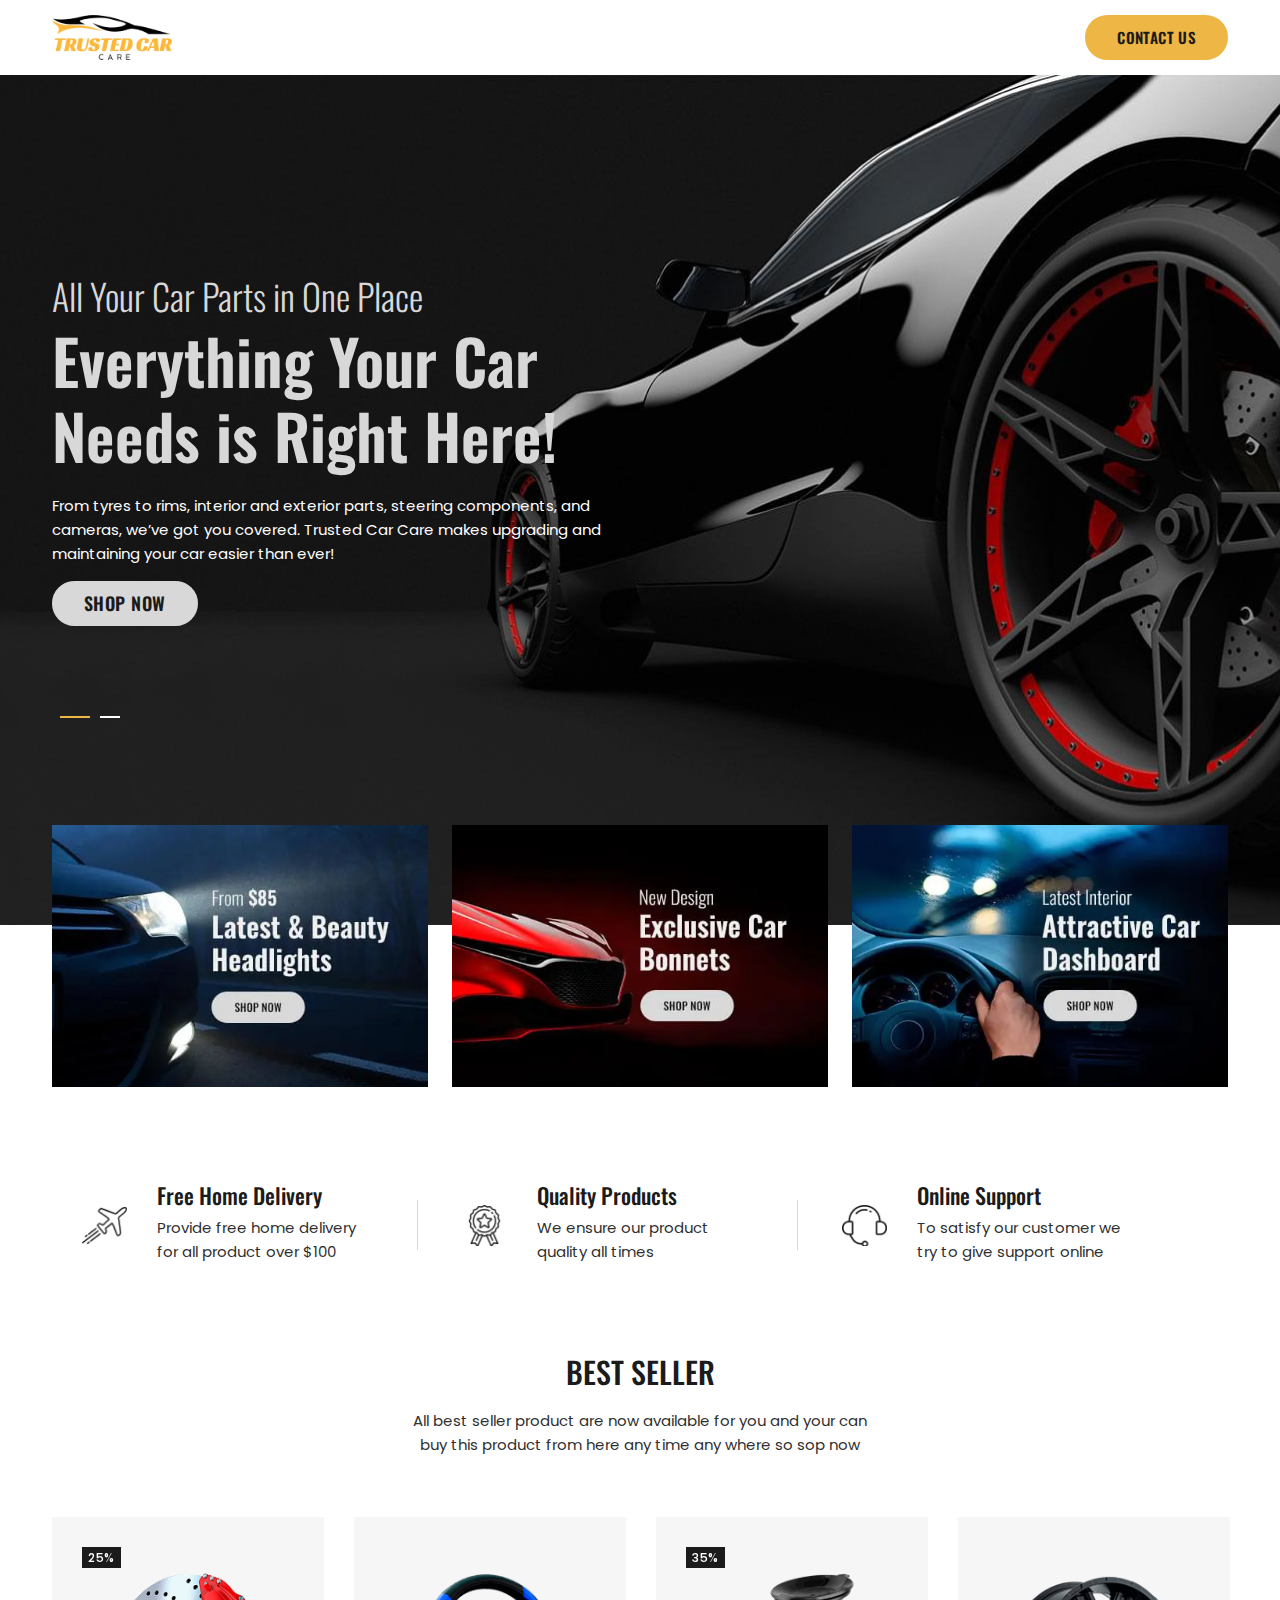
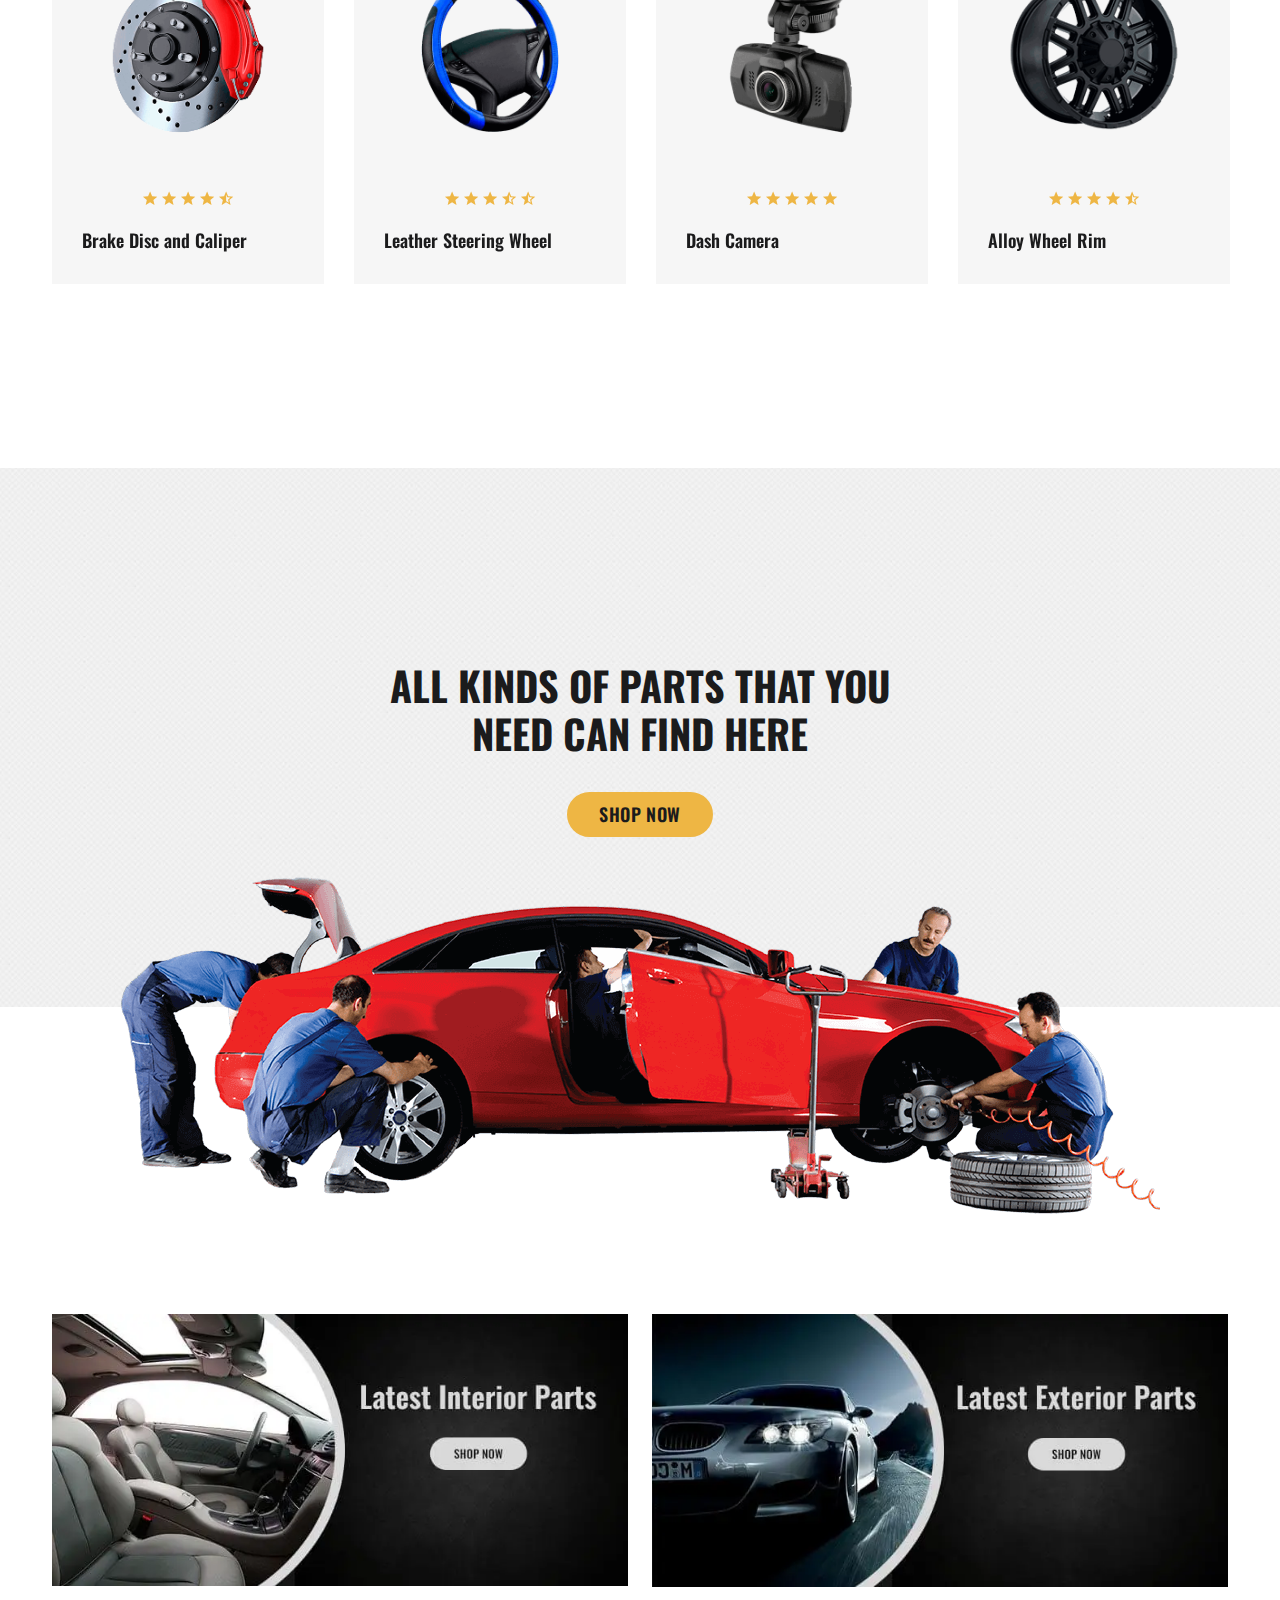
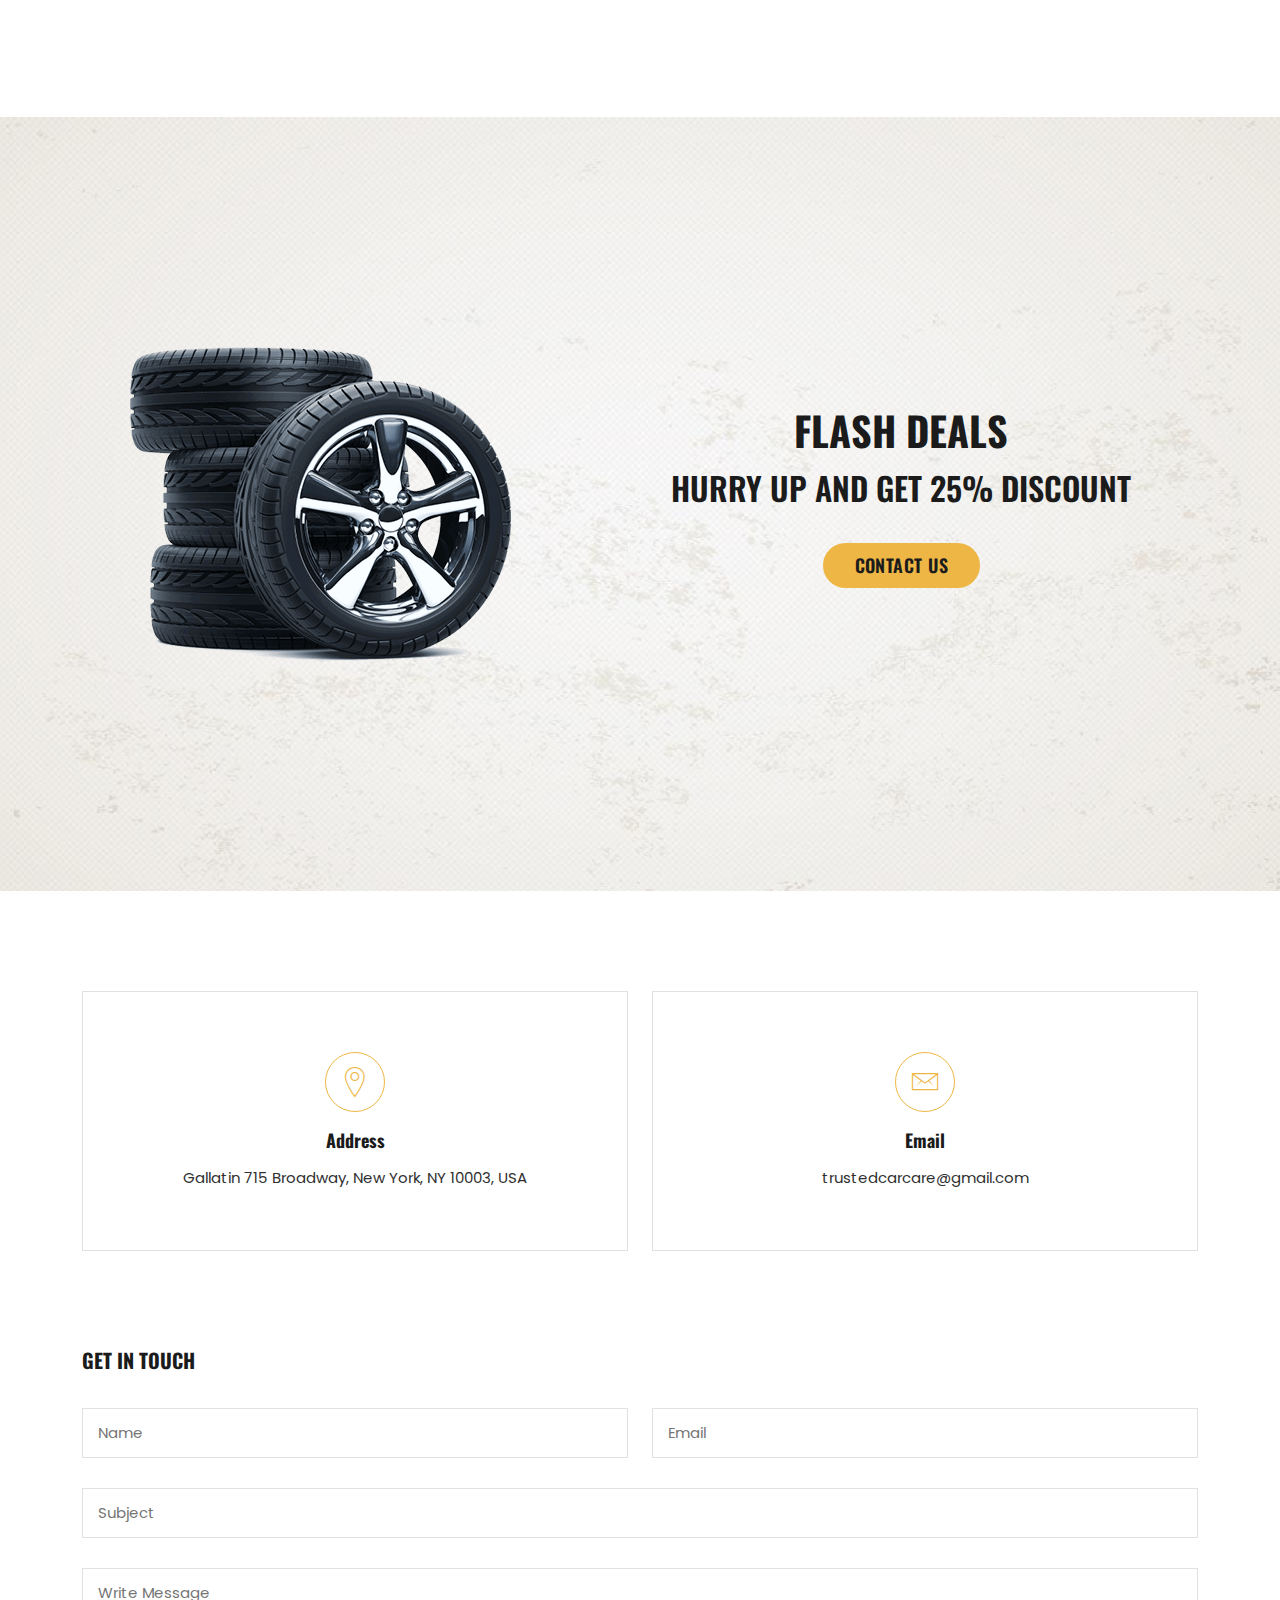
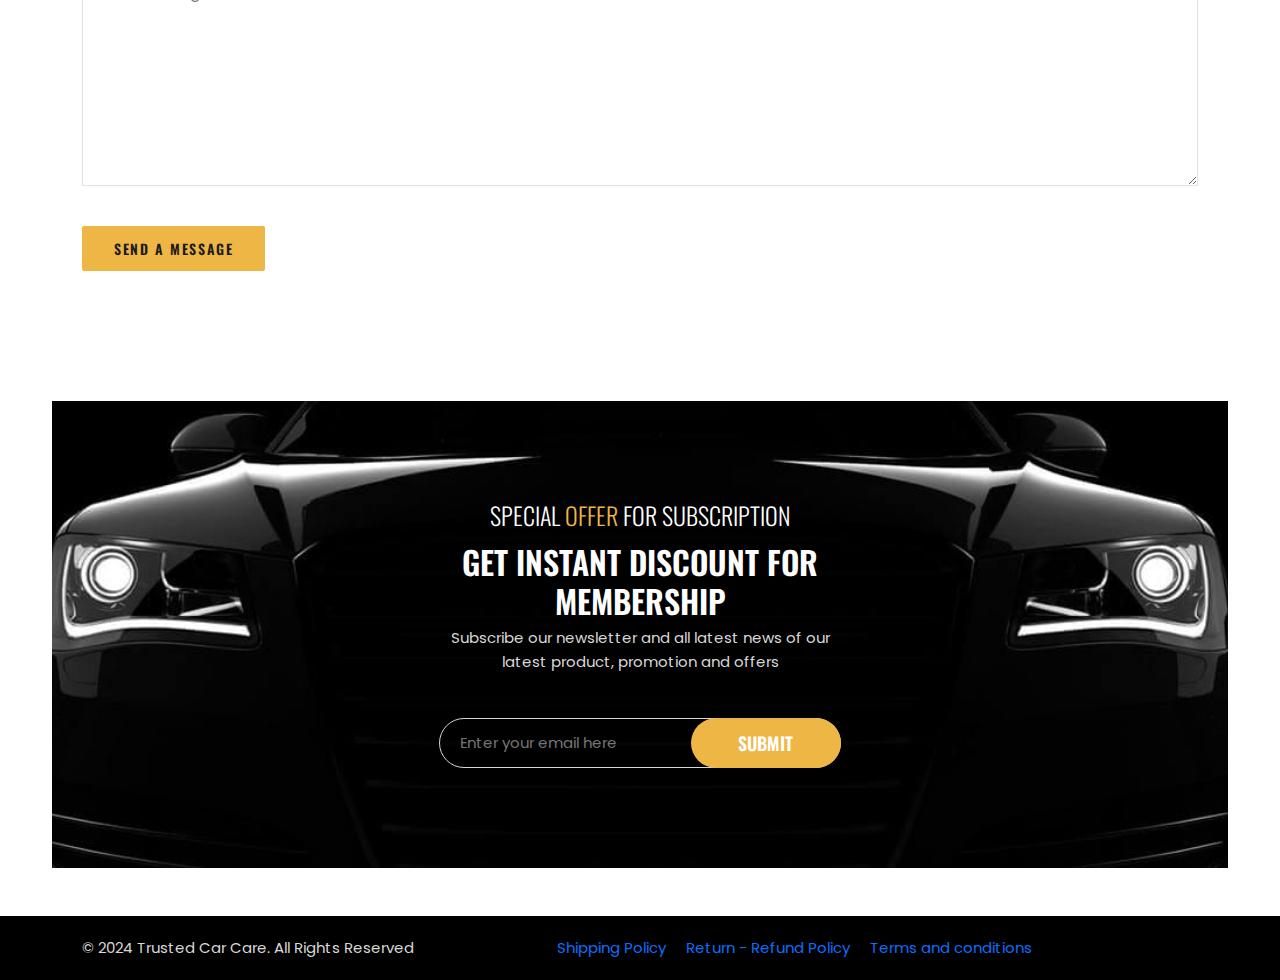
<file: index.html>
<!DOCTYPE html>
<html class="no-js" lang="en-us">
<head>
    <meta charset="utf-8">
    <meta http-equiv="X-UA-Compatible" content="IE=edge">
    <meta name="viewport" content="width=device-width, initial-scale=1.0" />

    <title>Trusted Car Care - Best Car Parts in the USA at Affordable Prices</title>
    <meta name="description" content="Find top-quality car parts like headlights, bonnets, dashboards, clutches, brakes, steering, tyres, and more. Free delivery across the USA. Shop now!">
    <meta name="keywords" content="car parts, affordable car parts, USA car parts, headlights, bonnets, dashboard, clutch, brakes, tyres, rims, steering, interior parts, exterior parts, free delivery">
    <meta name="author" content="Trusted Car Care">

    <!--== Favicon ==-->
    <link rel="shortcut icon" href="assets/img/faviconcar.png" type="image/x-icon" />

    <!--== Google Fonts ==-->
    <link href="https://fonts.googleapis.com/css?family=Oswald:400,500,600,700%7CPoppins:400,400i,500,600&amp;display=swap" rel="stylesheet">

    <!-- build:css assets/css/app.min.css -->
    <!--== Leaflet Min CSS ==-->
    <link href="assets/css/leaflet.min.css" rel="stylesheet" />
    <!--== Nice Select Min CSS ==-->
    <link href="assets/css/nice-select.min.css" rel="stylesheet" />
    <!--== Slick Slider Min CSS ==-->
    <link href="assets/css/slick.min.css" rel="stylesheet" />
    <!--== Magnific Popup Min CSS ==-->
    <link href="assets/css/magnific-popup.min.css" rel="stylesheet" />
    <!--== Slicknav Min CSS ==-->
    <link href="assets/css/slicknav.min.css" rel="stylesheet" />
    <!--== Animate Min CSS ==-->
    <link href="assets/css/animate.min.css" rel="stylesheet" />
    <!--== Ionicons Min CSS ==-->
    <link href="assets/css/ionicons.min.css" rel="stylesheet" />
    <!--== Font-Awesome Min CSS ==-->
    <link href="assets/css/font-awesome.min.css" rel="stylesheet" />
    <!--== Bootstrap Min CSS ==-->
    <link href="assets/css/bootstrap.min.css" rel="stylesheet" />

    <!--== Main Style CSS ==-->
    <link href="assets/css/style.css" rel="stylesheet" />
    <!--== Helper Min CSS ==-->
    <link href="assets/css/helper.min.css" rel="stylesheet" />
    <!-- endbuild -->

</head>

<body>

    <!--== Start Header Area ==-->
    <header class="header-area">
        <div class="container container-wide">
            <div class="row align-items-center">
                <div class="col-sm-4 col-lg-2">
                    <div class="site-logo text-center text-sm-start">
                        <a href="index.html"><img src="assets/img/trustedcarcare.webp" alt="Logo" /></a>
                    </div>
                </div>

                <div class="col-lg-7 d-none d-lg-block">
                    <div class="site-navigation">
                        <ul class="main-menu nav">
                            
                        </ul>
                    </div>
                </div>

                <div class="col-sm-8 col-lg-3">
                    <div class="site-action d-flex justify-content-center justify-content-sm-end align-items-center">
                        <ul class="login-reg-nav nav">
                            <li><a href="#contactus" class="btn btn-brand btn-lg">Contact Us</a></li>
                        </ul>

                        <div class="responsive-menu d-lg-none">
                            <button class="btn-menu">
                                <i class="fa fa-bars"></i>
                            </button>
                        </div>
                    </div>
                </div>
            </div>
        </div>
    </header>
    <!--== End Header Area ==-->

    <!--== Start Slider Area Wrapper ==-->
    <div class="slider-area-wrapper">
        <div class="slider-content-active">
            <div class="slider-slide-item bg-img" data-bg="assets/img/slider/slider-1.jpg">
                <div class="container container-wide h-100">
                    <div class="row align-items-center h-100">
                        <div class="col-lg-6">
                            <div class="slide-content">
                                <div class="slide-content-inner">
                                    <h3>All Your Car Parts in One Place</h3>
                                    <h2>Everything Your Car Needs is Right Here!</h2>
                                    <p class="text-white">From tyres to rims, interior and exterior parts, steering components, and cameras, we’ve got you covered. Trusted Car Care makes upgrading and maintaining your car easier than ever!</p>
                                    <a class="btn btn-white" href="#contactus">Shop Now</a>
                                </div>
                            </div>
                        </div>
                    </div>
                </div>
            </div>
            <div class="slider-slide-item bg-img" data-bg="assets/img/slider/slider-2.jpg">
                <div class="container container-wide h-100">
                    <div class="row align-items-center h-100">
                        <div class="col-12">
                            <div class="slide-content">
                                <div class="slide-content-inner">
                                    <h3>Hassle-Free Ordering</h3>
                                    <h2>Order Your Car Parts <br> with Free Delivery!</h2>
                                    <p class="text-white">Enjoy the convenience of free delivery on every order. Trusted Car Care delivers <br>top-quality car parts to your doorstep, anywhere in the USA.</p>
                                    <a class="btn btn-white" href="#contactus">Shop Now</a>
                                </div>
                            </div>
                        </div>
                    </div>
                </div>
            </div>
        </div>
    </div>
    <!--== End Slider Area Wrapper ==-->

    <!--== Start Banner Area Wrapper ==-->
    <div class="banner-area-wrapper banner-mt">
        <div class="container container-wide">
            <div class="row">
                <div class="col-md-6 col-lg-4">
                    <div class="banner-item">
                        <div class="banner-item__img">
                            <a href="#contactus"><img src="assets/img/banner/banner-1.webp" alt="Banner" /></a>
                        </div>
                    </div>
                </div>

                <div class="col-md-6 col-lg-4">
                    <div class="banner-item">
                        <div class="banner-item__img">
                            <a href="#contactus"><img src="assets/img/banner/banner-2.webp" alt="Banner" /></a>
                        </div>
                    </div>
                </div>

                <div class="col-md-6 col-lg-4">
                    <div class="banner-item">
                        <div class="banner-item__img">
                            <a href="#contactus"><img src="assets/img/banner/banner-3.webp" alt="Banner" /></a>
                        </div>
                    </div>
                </div>
            </div>
        </div>
    </div>
    <!--== End Banner Area Wrapper ==-->

    <!--== Start Call to Action Area ==-->
    <div class="call-to-action-area sm-top">
        <div class="container">
            <div class="row">
                <div class="col-md-4 col-lg-4">
                    <div class="call-to-action-item mt-0">
                        <div class="call-to-action-item__icon">
                            <img src="assets/img/icons/icon-1.png" alt="fast delivery">
                        </div>
                        <div class="call-to-action-item__info">
                            <h3>Free Home Delivery</h3>
                            <p>Provide free home delivery
                                for all product over $100</p>
                        </div>
                    </div>
                </div>

                <div class="col-md-4 col-lg-4">
                    <div class="call-to-action-item">
                        <div class="call-to-action-item__icon">
                            <img src="assets/img/icons/icon-2.png" alt="quality">
                        </div>
                        <div class="call-to-action-item__info">
                            <h3>Quality Products</h3>
                            <p>We ensure our product
                                quality all times</p>
                        </div>
                    </div>
                </div>

                <div class="col-md-4 col-lg-4">
                    <div class="call-to-action-item">
                        <div class="call-to-action-item__icon">
                            <img src="assets/img/icons/icon-3.png" alt="return">
                        </div>
                        <div class="call-to-action-item__info">
                            <h3>Online Support</h3>
                            <p>To satisfy our customer we try
                                to give support online</p>
                        </div>
                    </div>
                </div>
            </div>
        </div>
    </div>
    <!--== End Call to Action Area ==-->

    <!--== Start Best Seller Products Area ==-->
    <div class="best-seller-products-area sm-top">
        <div class="container container-wide">
            <div class="row">
                <div class="col-lg-5 m-auto text-center">
                    <div class="section-title">
                        <h2 class="h3">Best Seller</h2>
                        <p>All best seller product are now available for you and your can buy
                            this product from here any time any where so sop now</p>
                    </div>
                </div>
            </div>

            <div class="row">
                <div class="col-12">
                    <div class="product-wrapper">
                        <div class="product-carousel">
                            <!-- Start Product Item -->
                            <div class="product-item">
                                <div class="product-item__thumb">
                                    <a href="#contactus">
                                        <img class="thumb-primary" src="assets/img/product/product-1.png" alt="Product" />
                                        <img class="thumb-secondary" src="assets/img/product/product-1.png" alt="Product" />
                                    </a>
                                </div>

                                <div class="product-item__content">
                                    <div class="ratting">
                                        <span><i class="ion-android-star"></i></span>
                                        <span><i class="ion-android-star"></i></span>
                                        <span><i class="ion-android-star"></i></span>
                                        <span><i class="ion-android-star"></i></span>
                                        <span><i class="ion-android-star-half"></i></span>
                                    </div>
                                    <h4 class="title"><a href="#contactus">Brake Disc and Caliper</a></h4>
                                </div>

                                

                                <div class="product-item__sale">
                                    <span class="sale-txt">25%</span>
                                </div>
                            </div>
                            <!-- End Product Item -->

                            <!-- Start Product Item -->
                            <div class="product-item">
                                <div class="product-item__thumb">
                                    <a href="#contactus">
                                        <img class="thumb-primary" src="assets/img/product/product-3.png" alt="Product" />
                                        <img class="thumb-secondary" src="assets/img/product/product-3.png" alt="Product" />
                                    </a>
                                </div>

                                <div class="product-item__content">
                                    <div class="ratting">
                                        <span><i class="ion-android-star"></i></span>
                                        <span><i class="ion-android-star"></i></span>
                                        <span><i class="ion-android-star"></i></span>
                                        <span><i class="ion-android-star-half"></i></span>
                                        <span><i class="ion-android-star-half"></i></span>
                                    </div>
                                    <h4 class="title"><a href="#contactus">Leather Steering Wheel</a></h4>
                                </div>

                                
                            </div>
                            <!-- End Product Item -->

                            <!-- Start Product Item -->
                            <div class="product-item">
                                <div class="product-item__thumb">
                                    <a href="#contactus">
                                        <img class="thumb-primary" src="assets/img/product/product-4.png" alt="Product" />
                                        <img class="thumb-secondary" src="assets/img/product/product-4.png" alt="Product" />
                                    </a>
                                </div>

                                <div class="product-item__content">
                                    <div class="ratting">
                                        <span><i class="ion-android-star"></i></span>
                                        <span><i class="ion-android-star"></i></span>
                                        <span><i class="ion-android-star"></i></span>
                                        <span><i class="ion-android-star"></i></span>
                                        <span><i class="ion-android-star"></i></span>
                                    </div>
                                    <h4 class="title"><a href="#contactus">Dash Camera</a></h4>
                                </div>

                                

                                <div class="product-item__sale">
                                    <span class="sale-txt">35%</span>
                                </div>
                            </div>
                            <!-- End Product Item -->

                            <!-- Start Product Item -->
                            <div class="product-item">
                                <div class="product-item__thumb">
                                    <a href="#contactus">
                                        <img class="thumb-primary" src="assets/img/product/product-2.png" alt="Product" />
                                        <img class="thumb-secondary" src="assets/img/product/product-2.png" alt="Product" />
                                    </a>
                                </div>

                                <div class="product-item__content">
                                    <div class="ratting">
                                        <span><i class="ion-android-star"></i></span>
                                        <span><i class="ion-android-star"></i></span>
                                        <span><i class="ion-android-star"></i></span>
                                        <span><i class="ion-android-star"></i></span>
                                        <span><i class="ion-android-star-half"></i></span>
                                    </div>
                                    <h4 class="title"><a href="#contactus">Alloy Wheel Rim</a></h4>
                                </div>

                                
                            </div>
                            <!-- End Product Item -->

                            <!-- Start Product Item -->
                            <div class="product-item">
                                <div class="product-item__thumb">
                                    <a href="#contactus">
                                        <img class="thumb-primary" src="assets/img/product/product-5.png" alt="Product" />
                                        <img class="thumb-secondary" src="assets/img/product/product-4.png" alt="Product" />
                                    </a>
                                </div>

                                <div class="product-item__content">
                                    <div class="ratting">
                                        <span><i class="ion-android-star"></i></span>
                                        <span><i class="ion-android-star"></i></span>
                                        <span><i class="ion-android-star"></i></span>
                                        <span><i class="ion-android-star"></i></span>
                                        <span><i class="ion-android-star-half"></i></span>
                                    </div>
                                    <h4 class="title"><a href="#contactus">Locking Hub Diagram</a></h4>
                                    <span class="price"><strong>Price:</strong> $165.00</span>
                                </div>

                                <div class="product-item__action">
                                    <button class="btn-add-to-cart"><i class="ion-bag"></i></button>
                                    <button class="btn-add-to-cart"><i class="ion-ios-loop-strong"></i></button>
                                    <button class="btn-add-to-cart"><i class="ion-ios-heart-outline"></i></button>
                                    <button class="btn-add-to-cart"><i class="ion-eye"></i></button>
                                </div>

                                <div class="product-item__sale">
                                    <span class="sale-txt">21%</span>
                                </div>
                            </div>
                            <!-- End Product Item -->
                        </div>
                    </div>
                </div>
            </div>
        </div>
    </div>
    <!--== End Best Seller Products Area ==-->

    <!--== Start Call to action Wrapper ==-->
    <div class="call-to-action-area">
        <div class="call-to-action-content-area bg-img" data-bg="assets/img/bg/bg-1.jpg">
            <div class="container">
                <div class="row">
                    <div class="col-12 text-center">
                        <div class="call-to-action-txt">
                            <h2>ALL KINDS OF PARTS THAT YOU <br> NEED CAN FIND HERE</h2>
                            <a href="#contactus" class="btn btn-brand">Shop Now</a>
                        </div>
                    </div>
                </div>
            </div>
        </div>

        <div class="call-to-action-image-area">
            <div class="container">
                <div class="row">
                    <div class="col-12 text-center">
                        <img src="assets/img/bg/bg-car.png" alt="Car" />
                    </div>
                </div>
            </div>
        </div>
    </div>
    <!--== End Call to action Wrapper ==-->

    <!--== Start Promotion Code Banner Area ==-->
    <div class="promotion-code-area-wrapper sm-top">
        <div class="container container-wide">
            <div class="row">
                <div class="col-md-6">
                    <div class="promotion-code-banner-item mb-sm-30">
                        <a href="#contactus"><img src="assets/img/banner/banner-5.webp" alt="Banner" /></a>
                    </div>
                </div>

                <div class="col-md-6">
                    <div class="promotion-code-banner-item">
                        <a href="#contactus"><img src="assets/img/banner/banner-6.webp" alt="Banner" /></a>
                    </div>
                </div>
            </div>
        </div>
    </div>
    <!--== End Promotion Code Banner Area ==-->

    

    <!--== Start Flash Deals Area ==-->
    <div class="flash-deals-area pt bg-img" data-bg="assets/img/bg/deal-bg.jpg">
        <div class="container">
            <div class="row">
                <div class="col-xl-11 m-auto">
                    <div class="row align-items-center">
                        <div class="col-md-5 col-lg-6">
                            <div class="flash-deals-thumb text-center text-md-start">
                                <img src="assets/img/extra/wheels.png" alt="Deals" />
                            </div>
                        </div>

                        <div class="col-md-7 col-lg-6 text-center">
                            <div class="flash-deals-content">
                                <h2>FLASH DEALS</h2>
                                <h3>HURRY UP AND GET 25% DISCOUNT</h3>
                                <a href="#contactus" class="btn btn-brand">Contact Us</a>

                                
                            </div>
                        </div>
                    </div>
                </div>
            </div>
        </div>
    </div>
    <!--== End Flash Deals Area ==-->

    <!--== Start Page Content Wrapper ==-->
    <div id="contactus" class="page-content-wrapper sm-top">
        <div class="contact-page-content">
            <div class="contact-info-wrapper">
                <div class="container">
                    <div class="row mtn-30">
                        <div class="col-sm-6">
                            <div class="contact-info-item">
                                <div class="con-info-icon">
                                    <i class="ion-ios-location-outline"></i>
                                </div>
                                <div class="con-info-txt">
                                    <h4>Address</h4>
                                    <p>Gallatin 715 Broadway, New York, NY 10003, USA
                                    </p>
                                </div>
                            </div>
                        </div>

                        

                        <div class="col-sm-6">
                            <div class="contact-info-item">
                                <div class="con-info-icon">
                                    <i class="ion-ios-email-outline"></i>
                                </div>
                                <div class="con-info-txt">
                                    <h4>Email</h4>
                                    <p>trustedcarcare@gmail.com</p>
                                </div>
                            </div>
                        </div>
                    </div>
                </div>
            </div>

            <div class="contact-form-wrapper sm-top">
                <div class="container">
                    <div class="row">
                        <div class="col-12">
                            <div class="contact-form-content">
                                <h2>Get In Touch</h2>

                                <div class="contact-form-wrap">
                                    <form action="http://whizthemes.com/mail-php/raju/gariongso/mail.php" method="post" id="contact-form">
                                        <div class="contact-form-inner">
                                            <div class="row">
                                                <div class="col-md-6">
                                                    <div class="input-item">
                                                        <label class="sr-only" for="name">name</label>
                                                        <input type="text" name="name" id="name" placeholder="Name" required />
                                                    </div>
                                                </div>

                                                <div class="col-md-6">
                                                    <div class="input-item">
                                                        <label class="sr-only" for="email">email</label>
                                                        <input type="email" name="email" id="email" placeholder="Email" required />
                                                    </div>
                                                </div>

                                                <div class="col-12">
                                                    <div class="input-item">
                                                        <label class="sr-only" for="subject">subject</label>
                                                        <input type="text" name="subject" id="subject" placeholder="Subject" required />
                                                    </div>
                                                </div>

                                                <div class="col-12">
                                                    <div class="input-item">
                                                        <label class="sr-only" for="message">message</label>
                                                        <textarea name="message" id="message" cols="30" rows="8" placeholder="Write Message" required></textarea>
                                                    </div>
                                                </div>

                                                <div class="col-12">
                                                    <div class="input-item">
                                                        <button class="btn btn-brand">Send a Message</button>
                                                    </div>
                                                </div>
                                            </div>
                                        </div>

                                        <!-- Form Submission Notification -->
                                        <div class="form-message"></div>
                                    </form>
                                </div>
                            </div>
                        </div>
                    </div>
                </div>
            </div>

        </div>
    </div>
    <!--== End Page Content Wrapper ==-->

    <!--== Start Newsletter Area ==-->
    <div class="newsletter-area-wrapper">
        <div class="container container-wide">
            <div class="newsletter-area-inner bg-img" data-bg="assets/img/bg/newsletter-bg.jpg">
                <div class="row">
                    <div class="col-lg-8 col-xl-5 m-auto">
                        <div class="newsletter-content text-center">
                            <h4>SPECIAL <span>OFFER</span> FOR SUBSCRIPTION</h4>
                            <h2>GET INSTANT DISCOUNT FOR MEMBERSHIP</h2>
                            <p>Subscribe our newsletter and all latest news of our <br>latest product, promotion and offers
                            </p>

                            <div class="newsletter-form-wrap">
                                <form action="#" method="post">
                                    <div class="form-content">
                                        <input type="email" placeholder="Enter your email here" />
                                        <button class="btn-newsletter">Submit</button>
                                    </div>
                                </form>
                            </div>
                        </div>
                    </div>
                </div>
            </div>
        </div>
    </div>
    <!--== End Newsletter Area ==-->

   

    <!--== Start Footer Area Wrapper ==-->
    <footer class="footer-area pt-5">
        <div class="footer-copyright-area">
            <div class="container">
                <div class="row">
                    <div class="col-md-5">
                        <div class="copyright-content">
                            <p>
                                &copy; 2024 Trusted Car Care. All Rights Reserved
                            </p>
                        </div>
                    </div>
                    <div class="col-md-7">
                        <div class="footermenuf">
                           <ul>
                            <li><a href="shipping-policy.html">Shipping Policy</a></li>
                            <li><a href="return-refund-policy.html">Return - Refund Policy</a></li>
                            <li><a href="terms-and-conditions.html">Terms and conditions</a></li>
                           </ul>
                        </div>
                    </div>
                </div>
            </div>
        </div>
    </footer>
    <!--== End Footer Area Wrapper ==-->

    <!-- Scroll Top Button -->
    <button class="btn-scroll-top"><i class="ion-chevron-up"></i></button>


    <!--== Start Responsive Menu Wrapper ==-->
    <aside class="off-canvas-wrapper off-canvas-menu">
        <div class="off-canvas-overlay"></div>
        <div class="off-canvas-inner">
            <!-- Start Off Canvas Content -->
            <div class="off-canvas-content">
                <div class="off-canvas-header">
                    <div class="logo">
                        <a href="index.html"><img src="assets/img/trustedcarcare.webp" alt="Logo"></a>
                    </div>
                    <div class="close-btn">
                        <button class="btn-close"><i class="ion-android-close"></i></button>
                    </div>
                </div>

                <!-- Content Auto Generate Form Main Menu Here -->
                <div class="res-mobile-menu mobile-menu">

                </div>
            </div>
        </div>
    </aside>
    <!--== End Responsive Menu Wrapper ==-->


    <!--=======================Javascript============================-->
    <!-- build:js assets/js/app.min.js -->
    <!--=== Modernizr Min Js ===-->
    <script src="assets/js/modernizr-3.6.0.min.js"></script>
    <!--=== jQuery Min Js ===-->
    <script src="assets/js/jquery.min.js"></script>
    <!--=== jQuery Migration Min Js ===-->
    <script src="assets/js/jquery-migrate.min.js"></script>
    <!--=== Popper Min Js ===-->
    <script src="assets/js/popper.min.js"></script>
    <!--=== Bootstrap Min Js ===-->
    <script src="assets/js/bootstrap.min.js"></script>
    <!--=== Slicknav Min Js ===-->
    <script src="assets/js/jquery.slicknav.min.js"></script>
    <!--=== Magnific Popup Min Js ===-->
    <script src="assets/js/jquery.magnific-popup.min.js"></script>
    <!--=== Slick Slider Min Js ===-->
    <script src="assets/js/slick.min.js"></script>
    <!--=== Nice Select Min Js ===-->
    <script src="assets/js/jquery.nice-select.min.js"></script>
    <!--=== Leaflet Min Js ===-->
    <script src="assets/js/leaflet.min.js"></script>
    <!--=== Countdown Js ===-->
    <script src="assets/js/countdown.js"></script>

    <!--=== Active Js ===-->
    <script src="assets/js/active.js"></script>
    <!-- endbuild -->

</body>
</html>
</file>
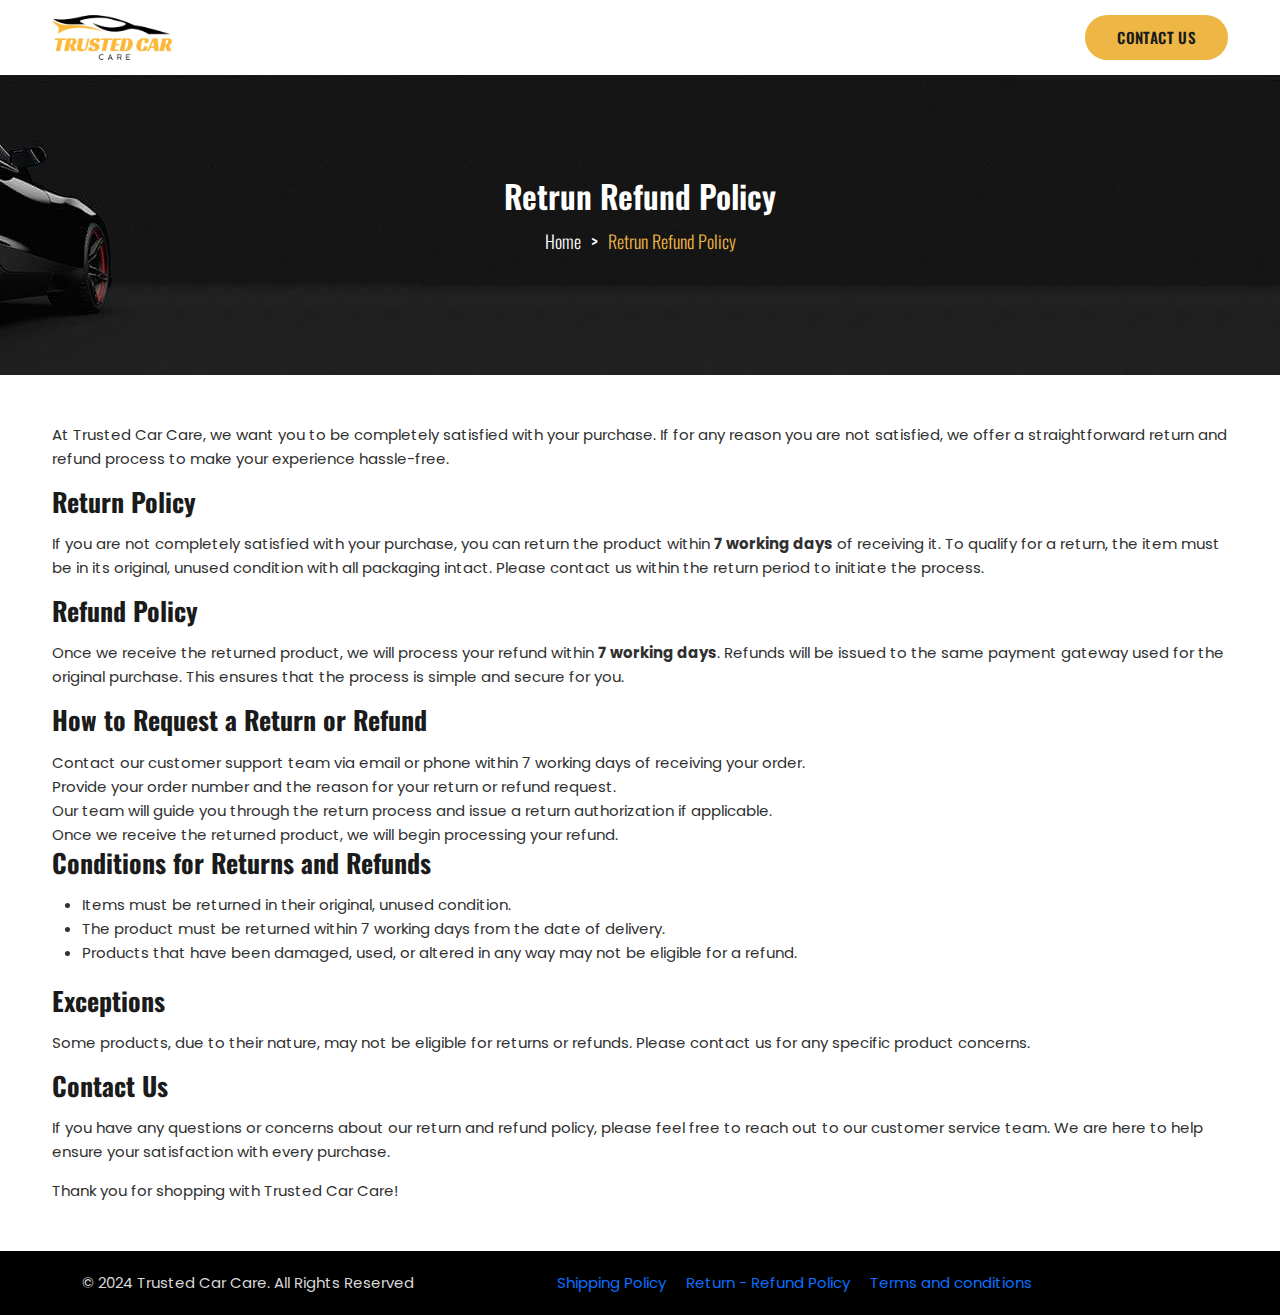
<file: return-refund-policy.html>
<!DOCTYPE html>
<html class="no-js" lang="en-us">
<head>
    <meta charset="utf-8">
    <meta http-equiv="X-UA-Compatible" content="IE=edge">
    <meta name="viewport" content="width=device-width, initial-scale=1.0" />

    <title>Trusted Car Care - Best Car Parts in the USA at Affordable Prices</title>
    <meta name="description" content="Find top-quality car parts like headlights, bonnets, dashboards, clutches, brakes, steering, tyres, and more. Free delivery across the USA. Shop now!">
    <meta name="keywords" content="car parts, affordable car parts, USA car parts, headlights, bonnets, dashboard, clutch, brakes, tyres, rims, steering, interior parts, exterior parts, free delivery">
    <meta name="author" content="Trusted Car Care">

    <!--== Favicon ==-->
    <link rel="shortcut icon" href="assets/img/faviconcar.png" type="image/x-icon" />

    <!--== Google Fonts ==-->
    <link href="https://fonts.googleapis.com/css?family=Oswald:400,500,600,700%7CPoppins:400,400i,500,600&amp;display=swap" rel="stylesheet">

    <!-- build:css assets/css/app.min.css -->
    <!--== Leaflet Min CSS ==-->
    <link href="assets/css/leaflet.min.css" rel="stylesheet" />
    <!--== Nice Select Min CSS ==-->
    <link href="assets/css/nice-select.min.css" rel="stylesheet" />
    <!--== Slick Slider Min CSS ==-->
    <link href="assets/css/slick.min.css" rel="stylesheet" />
    <!--== Magnific Popup Min CSS ==-->
    <link href="assets/css/magnific-popup.min.css" rel="stylesheet" />
    <!--== Slicknav Min CSS ==-->
    <link href="assets/css/slicknav.min.css" rel="stylesheet" />
    <!--== Animate Min CSS ==-->
    <link href="assets/css/animate.min.css" rel="stylesheet" />
    <!--== Ionicons Min CSS ==-->
    <link href="assets/css/ionicons.min.css" rel="stylesheet" />
    <!--== Font-Awesome Min CSS ==-->
    <link href="assets/css/font-awesome.min.css" rel="stylesheet" />
    <!--== Bootstrap Min CSS ==-->
    <link href="assets/css/bootstrap.min.css" rel="stylesheet" />

    <!--== Main Style CSS ==-->
    <link href="assets/css/style.css" rel="stylesheet" />
    <!--== Helper Min CSS ==-->
    <link href="assets/css/helper.min.css" rel="stylesheet" />
    <!-- endbuild -->

</head>

<body>

    <!--== Start Header Area ==-->
    <header class="header-area">
        <div class="container container-wide">
            <div class="row align-items-center">
                <div class="col-sm-4 col-lg-2">
                    <div class="site-logo text-center text-sm-start">
                        <a href="index.html"><img src="assets/img/trustedcarcare.webp" alt="Logo" /></a>
                    </div>
                </div>

                <div class="col-lg-7 d-none d-lg-block">
                    <div class="site-navigation">
                        <ul class="main-menu nav">
                            
                        </ul>
                    </div>
                </div>

                <div class="col-sm-8 col-lg-3">
                    <div class="site-action d-flex justify-content-center justify-content-sm-end align-items-center">
                        <ul class="login-reg-nav nav">
                            <li><a href="#contactus" class="btn btn-brand btn-lg">Contact Us</a></li>
                        </ul>

                        <div class="responsive-menu d-lg-none">
                            <button class="btn-menu">
                                <i class="fa fa-bars"></i>
                            </button>
                        </div>
                    </div>
                </div>
            </div>
        </div>
    </header>
    <!--== Start Page Header Area ==-->
    <div class="page-header-wrap bg-img" data-bg="assets/img/bg/page-header-bg.jpg">
        <div class="container">
            <div class="row">
                <div class="col-12 text-center">
                    <div class="page-header-content">
                        <div class="page-header-content-inner">
                            <h1>Retrun Refund Policy</h1>

                            <ul class="breadcrumb">
                                <li><a href="index.html">Home</a></li>
                                <li class="current"><a href="#">Retrun Refund Policy</a></li>
                            </ul>
                        </div>
                    </div>
                </div>
            </div>
        </div>
    </div>
    <!--== End Page Header Area ==-->
    <!--== End Header Area ==-->

    

    <!--== Start Banner Area Wrapper ==-->
    <div class="banner-area-wrapper pt-5">
        <div class="container container-wide">
            <div class="row">
                <div class="col-md-12">


                    <p>At Trusted Car Care, we want you to be completely satisfied with your purchase. If for any reason you are not satisfied, we offer a straightforward return and refund process to make your experience hassle-free.</p>
                    
                    <h5>Return Policy</h5>
                    <p>If you are not completely satisfied with your purchase, you can return the product within <strong>7 working days</strong> of receiving it. To qualify for a return, the item must be in its original, unused condition with all packaging intact. Please contact us within the return period to initiate the process.</p>
                    
                    <h5>Refund Policy</h5>
                    <p>Once we receive the returned product, we will process your refund within <strong>7 working days</strong>. Refunds will be issued to the same payment gateway used for the original purchase. This ensures that the process is simple and secure for you.</p>
                    
                    <h5>How to Request a Return or Refund</h5>
                    <ul class="textul">
                      <li>Contact our customer support team via email or phone within 7 working days of receiving your order.</li>
                      <li>Provide your order number and the reason for your return or refund request.</li>
                      <li>Our team will guide you through the return process and issue a return authorization if applicable.</li>
                      <li>Once we receive the returned product, we will begin processing your refund.</li>
                    </ul>
                    
                    <h5>Conditions for Returns and Refunds</h5>
                    <ul class="testul">
                      <li>Items must be returned in their original, unused condition.</li>
                      <li>The product must be returned within 7 working days from the date of delivery.</li>
                      <li>Products that have been damaged, used, or altered in any way may not be eligible for a refund.</li>
                    </ul>
                    
                    <h5>Exceptions</h5>
                    <p>Some products, due to their nature, may not be eligible for returns or refunds. Please contact us for any specific product concerns.</p>
                    
                    <h5>Contact Us</h5>
                    <p>If you have any questions or concerns about our return and refund policy, please feel free to reach out to our customer service team. We are here to help ensure your satisfaction with every purchase.</p>
                    
                    <p>Thank you for shopping with Trusted Car Care!</p>
                    

                </div>

                
            </div>
        </div>
    </div>
    <!--== End Banner Area Wrapper ==-->

    

   

    <!--== Start Footer Area Wrapper ==-->
    <footer class="footer-area pt-5">
        <div class="footer-copyright-area">
            <div class="container">
                <div class="row">
                    <div class="col-md-5">
                        <div class="copyright-content">
                            <p>
                                &copy; 2024 Trusted Car Care. All Rights Reserved
                            </p>
                        </div>
                    </div>
                    <div class="col-md-7">
                        <div class="footermenuf">
                           <ul>
                            <li><a href="shipping-policy.html">Shipping Policy</a></li>
                            <li><a href="return-refund-policy.html">Return - Refund Policy</a></li>
                            <li><a href="terms-and-conditions.html">Terms and conditions</a></li>
                           </ul>
                        </div>
                    </div>
                </div>
            </div>
        </div>
    </footer>
    <!--== End Footer Area Wrapper ==-->

    <!-- Scroll Top Button -->
    <button class="btn-scroll-top"><i class="ion-chevron-up"></i></button>


    <!--== Start Responsive Menu Wrapper ==-->
    <aside class="off-canvas-wrapper off-canvas-menu">
        <div class="off-canvas-overlay"></div>
        <div class="off-canvas-inner">
            <!-- Start Off Canvas Content -->
            <div class="off-canvas-content">
                <div class="off-canvas-header">
                    <div class="logo">
                        <a href="index.html"><img src="assets/img/trustedcarcare.webp" alt="Logo"></a>
                    </div>
                    <div class="close-btn">
                        <button class="btn-close"><i class="ion-android-close"></i></button>
                    </div>
                </div>

                <!-- Content Auto Generate Form Main Menu Here -->
                <div class="res-mobile-menu mobile-menu">

                </div>
            </div>
        </div>
    </aside>
    <!--== End Responsive Menu Wrapper ==-->


    <!--=======================Javascript============================-->
    <!-- build:js assets/js/app.min.js -->
    <!--=== Modernizr Min Js ===-->
    <script src="assets/js/modernizr-3.6.0.min.js"></script>
    <!--=== jQuery Min Js ===-->
    <script src="assets/js/jquery.min.js"></script>
    <!--=== jQuery Migration Min Js ===-->
    <script src="assets/js/jquery-migrate.min.js"></script>
    <!--=== Popper Min Js ===-->
    <script src="assets/js/popper.min.js"></script>
    <!--=== Bootstrap Min Js ===-->
    <script src="assets/js/bootstrap.min.js"></script>
    <!--=== Slicknav Min Js ===-->
    <script src="assets/js/jquery.slicknav.min.js"></script>
    <!--=== Magnific Popup Min Js ===-->
    <script src="assets/js/jquery.magnific-popup.min.js"></script>
    <!--=== Slick Slider Min Js ===-->
    <script src="assets/js/slick.min.js"></script>
    <!--=== Nice Select Min Js ===-->
    <script src="assets/js/jquery.nice-select.min.js"></script>
    <!--=== Leaflet Min Js ===-->
    <script src="assets/js/leaflet.min.js"></script>
    <!--=== Countdown Js ===-->
    <script src="assets/js/countdown.js"></script>

    <!--=== Active Js ===-->
    <script src="assets/js/active.js"></script>
    <!-- endbuild -->

</body>
</html>
</file>
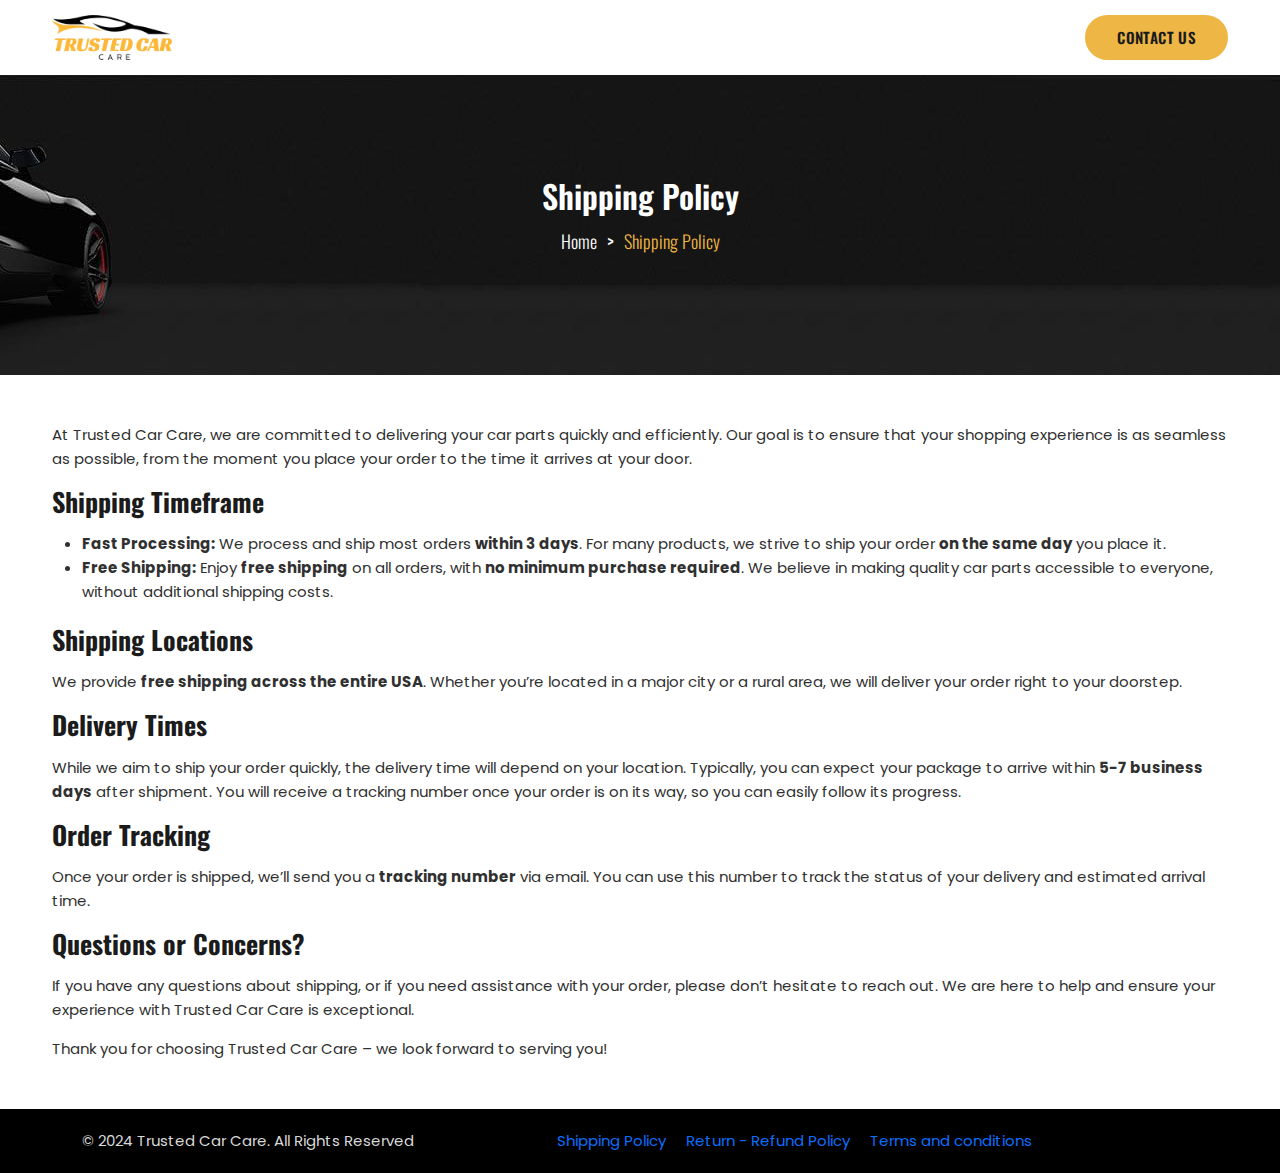
<file: shipping-policy.html>
<!DOCTYPE html>
<html class="no-js" lang="en-us">
<head>
    <meta charset="utf-8">
    <meta http-equiv="X-UA-Compatible" content="IE=edge">
    <meta name="viewport" content="width=device-width, initial-scale=1.0" />

    <title>Trusted Car Care - Best Car Parts in the USA at Affordable Prices</title>
    <meta name="description" content="Find top-quality car parts like headlights, bonnets, dashboards, clutches, brakes, steering, tyres, and more. Free delivery across the USA. Shop now!">
    <meta name="keywords" content="car parts, affordable car parts, USA car parts, headlights, bonnets, dashboard, clutch, brakes, tyres, rims, steering, interior parts, exterior parts, free delivery">
    <meta name="author" content="Trusted Car Care">

    <!--== Favicon ==-->
    <link rel="shortcut icon" href="assets/img/faviconcar.png" type="image/x-icon" />

    <!--== Google Fonts ==-->
    <link href="https://fonts.googleapis.com/css?family=Oswald:400,500,600,700%7CPoppins:400,400i,500,600&amp;display=swap" rel="stylesheet">

    <!-- build:css assets/css/app.min.css -->
    <!--== Leaflet Min CSS ==-->
    <link href="assets/css/leaflet.min.css" rel="stylesheet" />
    <!--== Nice Select Min CSS ==-->
    <link href="assets/css/nice-select.min.css" rel="stylesheet" />
    <!--== Slick Slider Min CSS ==-->
    <link href="assets/css/slick.min.css" rel="stylesheet" />
    <!--== Magnific Popup Min CSS ==-->
    <link href="assets/css/magnific-popup.min.css" rel="stylesheet" />
    <!--== Slicknav Min CSS ==-->
    <link href="assets/css/slicknav.min.css" rel="stylesheet" />
    <!--== Animate Min CSS ==-->
    <link href="assets/css/animate.min.css" rel="stylesheet" />
    <!--== Ionicons Min CSS ==-->
    <link href="assets/css/ionicons.min.css" rel="stylesheet" />
    <!--== Font-Awesome Min CSS ==-->
    <link href="assets/css/font-awesome.min.css" rel="stylesheet" />
    <!--== Bootstrap Min CSS ==-->
    <link href="assets/css/bootstrap.min.css" rel="stylesheet" />

    <!--== Main Style CSS ==-->
    <link href="assets/css/style.css" rel="stylesheet" />
    <!--== Helper Min CSS ==-->
    <link href="assets/css/helper.min.css" rel="stylesheet" />
    <!-- endbuild -->

</head>

<body>

    <!--== Start Header Area ==-->
    <header class="header-area">
        <div class="container container-wide">
            <div class="row align-items-center">
                <div class="col-sm-4 col-lg-2">
                    <div class="site-logo text-center text-sm-start">
                        <a href="index.html"><img src="assets/img/trustedcarcare.webp" alt="Logo" /></a>
                    </div>
                </div>

                <div class="col-lg-7 d-none d-lg-block">
                    <div class="site-navigation">
                        <ul class="main-menu nav">
                            
                        </ul>
                    </div>
                </div>

                <div class="col-sm-8 col-lg-3">
                    <div class="site-action d-flex justify-content-center justify-content-sm-end align-items-center">
                        <ul class="login-reg-nav nav">
                            <li><a href="#contactus" class="btn btn-brand btn-lg">Contact Us</a></li>
                        </ul>

                        <div class="responsive-menu d-lg-none">
                            <button class="btn-menu">
                                <i class="fa fa-bars"></i>
                            </button>
                        </div>
                    </div>
                </div>
            </div>
        </div>
    </header>
    <!--== Start Page Header Area ==-->
    <div class="page-header-wrap bg-img" data-bg="assets/img/bg/page-header-bg.jpg">
        <div class="container">
            <div class="row">
                <div class="col-12 text-center">
                    <div class="page-header-content">
                        <div class="page-header-content-inner">
                            <h1>Shipping Policy</h1>

                            <ul class="breadcrumb">
                                <li><a href="index.html">Home</a></li>
                                <li class="current"><a href="#">Shipping Policy</a></li>
                            </ul>
                        </div>
                    </div>
                </div>
            </div>
        </div>
    </div>
    <!--== End Page Header Area ==-->
    <!--== End Header Area ==-->

    

    <!--== Start Banner Area Wrapper ==-->
    <div class="banner-area-wrapper pt-5">
        <div class="container container-wide">
            <div class="row">
                <div class="col-md-12">

<p>At Trusted Car Care, we are committed to delivering your car parts quickly and efficiently. Our goal is to ensure that your shopping experience is as seamless as possible, from the moment you place your order to the time it arrives at your door.</p>

<h5>Shipping Timeframe</h5>
<ul class="testul">
  <li><strong>Fast Processing:</strong> We process and ship most orders <strong>within 3 days</strong>. For many products, we strive to ship your order <strong>on the same day</strong> you place it.</li>
  <li><strong>Free Shipping:</strong> Enjoy <strong>free shipping</strong> on all orders, with <strong>no minimum purchase required</strong>. We believe in making quality car parts accessible to everyone, without additional shipping costs.</li>
</ul>

<h5>Shipping Locations</h5>
<p>We provide <strong>free shipping across the entire USA</strong>. Whether you’re located in a major city or a rural area, we will deliver your order right to your doorstep.</p>

<h5>Delivery Times</h5>
<p>While we aim to ship your order quickly, the delivery time will depend on your location. Typically, you can expect your package to arrive within <strong>5-7 business days</strong> after shipment. You will receive a tracking number once your order is on its way, so you can easily follow its progress.</p>

<h5>Order Tracking</h5>
<p>Once your order is shipped, we’ll send you a <strong>tracking number</strong> via email. You can use this number to track the status of your delivery and estimated arrival time.</p>

<h5>Questions or Concerns?</h5>
<p>If you have any questions about shipping, or if you need assistance with your order, please don’t hesitate to reach out. We are here to help and ensure your experience with Trusted Car Care is exceptional.</p>

<p>Thank you for choosing Trusted Car Care – we look forward to serving you!</p>

                </div>

                
            </div>
        </div>
    </div>
    <!--== End Banner Area Wrapper ==-->

    

   

    <!--== Start Footer Area Wrapper ==-->
    <footer class="footer-area pt-5">
        <div class="footer-copyright-area">
            <div class="container">
                <div class="row">
                    <div class="col-md-5">
                        <div class="copyright-content">
                            <p>
                                &copy; 2024 Trusted Car Care. All Rights Reserved
                            </p>
                        </div>
                    </div>
                    <div class="col-md-7">
                        <div class="footermenuf">
                           <ul>
                            <li><a href="shipping-policy.html">Shipping Policy</a></li>
                            <li><a href="return-refund-policy.html">Return - Refund Policy</a></li>
                            <li><a href="terms-and-conditions.html">Terms and conditions</a></li>
                           </ul>
                        </div>
                    </div>
                </div>
            </div>
        </div>
    </footer>
    <!--== End Footer Area Wrapper ==-->

    <!-- Scroll Top Button -->
    <button class="btn-scroll-top"><i class="ion-chevron-up"></i></button>


    <!--== Start Responsive Menu Wrapper ==-->
    <aside class="off-canvas-wrapper off-canvas-menu">
        <div class="off-canvas-overlay"></div>
        <div class="off-canvas-inner">
            <!-- Start Off Canvas Content -->
            <div class="off-canvas-content">
                <div class="off-canvas-header">
                    <div class="logo">
                        <a href="index.html"><img src="assets/img/trustedcarcare.webp" alt="Logo"></a>
                    </div>
                    <div class="close-btn">
                        <button class="btn-close"><i class="ion-android-close"></i></button>
                    </div>
                </div>

                <!-- Content Auto Generate Form Main Menu Here -->
                <div class="res-mobile-menu mobile-menu">

                </div>
            </div>
        </div>
    </aside>
    <!--== End Responsive Menu Wrapper ==-->


    <!--=======================Javascript============================-->
    <!-- build:js assets/js/app.min.js -->
    <!--=== Modernizr Min Js ===-->
    <script src="assets/js/modernizr-3.6.0.min.js"></script>
    <!--=== jQuery Min Js ===-->
    <script src="assets/js/jquery.min.js"></script>
    <!--=== jQuery Migration Min Js ===-->
    <script src="assets/js/jquery-migrate.min.js"></script>
    <!--=== Popper Min Js ===-->
    <script src="assets/js/popper.min.js"></script>
    <!--=== Bootstrap Min Js ===-->
    <script src="assets/js/bootstrap.min.js"></script>
    <!--=== Slicknav Min Js ===-->
    <script src="assets/js/jquery.slicknav.min.js"></script>
    <!--=== Magnific Popup Min Js ===-->
    <script src="assets/js/jquery.magnific-popup.min.js"></script>
    <!--=== Slick Slider Min Js ===-->
    <script src="assets/js/slick.min.js"></script>
    <!--=== Nice Select Min Js ===-->
    <script src="assets/js/jquery.nice-select.min.js"></script>
    <!--=== Leaflet Min Js ===-->
    <script src="assets/js/leaflet.min.js"></script>
    <!--=== Countdown Js ===-->
    <script src="assets/js/countdown.js"></script>

    <!--=== Active Js ===-->
    <script src="assets/js/active.js"></script>
    <!-- endbuild -->

</body>
</html>
</file>
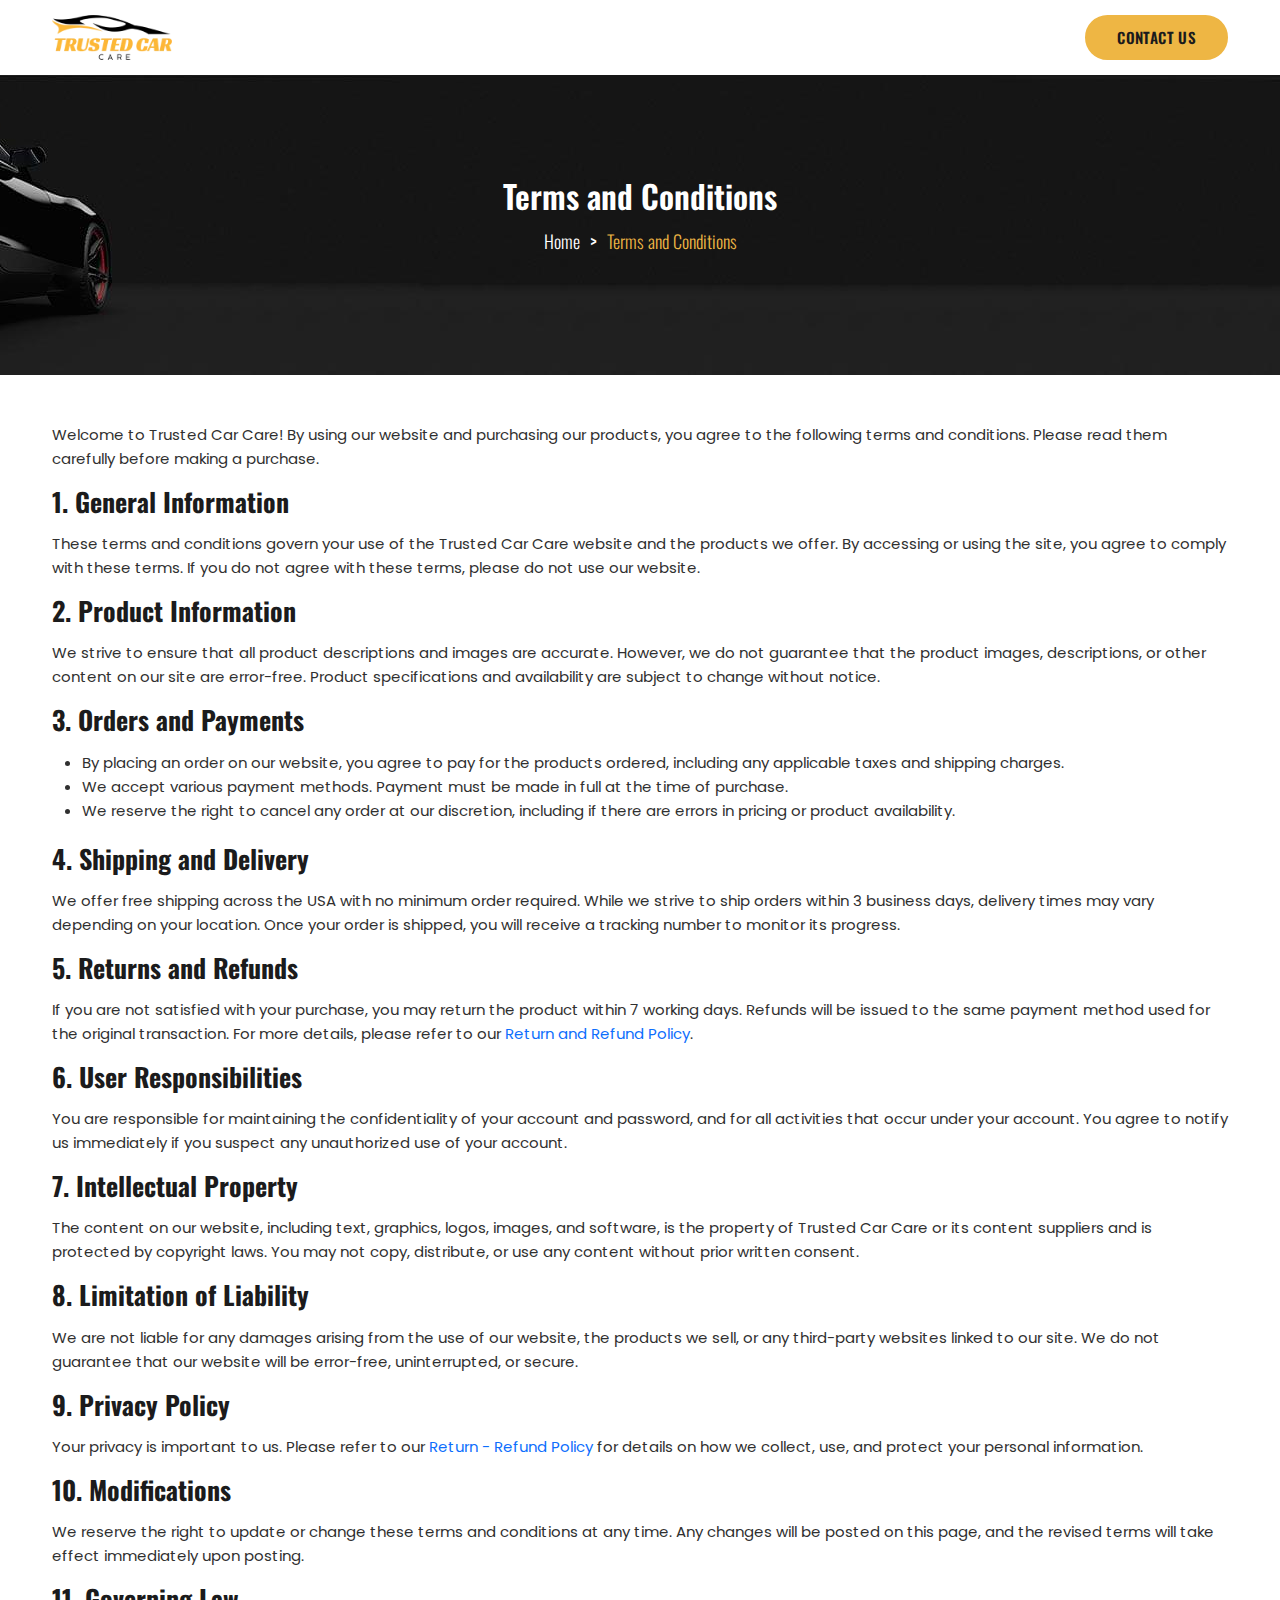
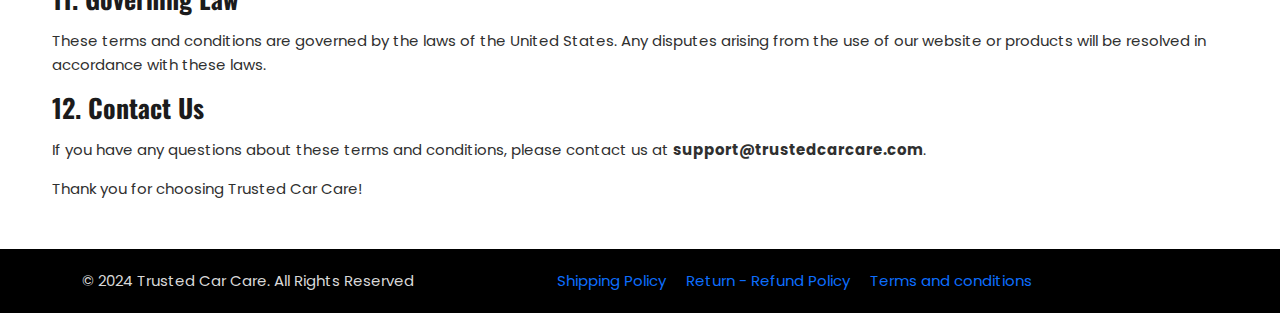
<file: terms-and-conditions.html>
<!DOCTYPE html>
<html class="no-js" lang="en-us">
<head>
    <meta charset="utf-8">
    <meta http-equiv="X-UA-Compatible" content="IE=edge">
    <meta name="viewport" content="width=device-width, initial-scale=1.0" />

    <title>Trusted Car Care - Best Car Parts in the USA at Affordable Prices</title>
    <meta name="description" content="Find top-quality car parts like headlights, bonnets, dashboards, clutches, brakes, steering, tyres, and more. Free delivery across the USA. Shop now!">
    <meta name="keywords" content="car parts, affordable car parts, USA car parts, headlights, bonnets, dashboard, clutch, brakes, tyres, rims, steering, interior parts, exterior parts, free delivery">
    <meta name="author" content="Trusted Car Care">

    <!--== Favicon ==-->
    <link rel="shortcut icon" href="assets/img/faviconcar.png" type="image/x-icon" />

    <!--== Google Fonts ==-->
    <link href="https://fonts.googleapis.com/css?family=Oswald:400,500,600,700%7CPoppins:400,400i,500,600&amp;display=swap" rel="stylesheet">

    <!-- build:css assets/css/app.min.css -->
    <!--== Leaflet Min CSS ==-->
    <link href="assets/css/leaflet.min.css" rel="stylesheet" />
    <!--== Nice Select Min CSS ==-->
    <link href="assets/css/nice-select.min.css" rel="stylesheet" />
    <!--== Slick Slider Min CSS ==-->
    <link href="assets/css/slick.min.css" rel="stylesheet" />
    <!--== Magnific Popup Min CSS ==-->
    <link href="assets/css/magnific-popup.min.css" rel="stylesheet" />
    <!--== Slicknav Min CSS ==-->
    <link href="assets/css/slicknav.min.css" rel="stylesheet" />
    <!--== Animate Min CSS ==-->
    <link href="assets/css/animate.min.css" rel="stylesheet" />
    <!--== Ionicons Min CSS ==-->
    <link href="assets/css/ionicons.min.css" rel="stylesheet" />
    <!--== Font-Awesome Min CSS ==-->
    <link href="assets/css/font-awesome.min.css" rel="stylesheet" />
    <!--== Bootstrap Min CSS ==-->
    <link href="assets/css/bootstrap.min.css" rel="stylesheet" />

    <!--== Main Style CSS ==-->
    <link href="assets/css/style.css" rel="stylesheet" />
    <!--== Helper Min CSS ==-->
    <link href="assets/css/helper.min.css" rel="stylesheet" />
    <!-- endbuild -->

</head>

<body>

    <!--== Start Header Area ==-->
    <header class="header-area">
        <div class="container container-wide">
            <div class="row align-items-center">
                <div class="col-sm-4 col-lg-2">
                    <div class="site-logo text-center text-sm-start">
                        <a href="index.html"><img src="assets/img/trustedcarcare.webp" alt="Logo" /></a>
                    </div>
                </div>

                <div class="col-lg-7 d-none d-lg-block">
                    <div class="site-navigation">
                        <ul class="main-menu nav">
                            
                        </ul>
                    </div>
                </div>

                <div class="col-sm-8 col-lg-3">
                    <div class="site-action d-flex justify-content-center justify-content-sm-end align-items-center">
                        <ul class="login-reg-nav nav">
                            <li><a href="#contactus" class="btn btn-brand btn-lg">Contact Us</a></li>
                        </ul>

                        <div class="responsive-menu d-lg-none">
                            <button class="btn-menu">
                                <i class="fa fa-bars"></i>
                            </button>
                        </div>
                    </div>
                </div>
            </div>
        </div>
    </header>
    <!--== Start Page Header Area ==-->
    <div class="page-header-wrap bg-img" data-bg="assets/img/bg/page-header-bg.jpg">
        <div class="container">
            <div class="row">
                <div class="col-12 text-center">
                    <div class="page-header-content">
                        <div class="page-header-content-inner">
                            <h1>Terms and Conditions</h1>

                            <ul class="breadcrumb">
                                <li><a href="index.html">Home</a></li>
                                <li class="current"><a href="#">Terms and Conditions</a></li>
                            </ul>
                        </div>
                    </div>
                </div>
            </div>
        </div>
    </div>
    <!--== End Page Header Area ==-->
    <!--== End Header Area ==-->

    

    <!--== Start Banner Area Wrapper ==-->
    <div class="banner-area-wrapper pt-5">
        <div class="container container-wide">
            <div class="row">
                <div class="col-md-12">



<p>Welcome to Trusted Car Care! By using our website and purchasing our products, you agree to the following terms and conditions. Please read them carefully before making a purchase.</p>

<h5>1. General Information</h5>
<p>These terms and conditions govern your use of the Trusted Car Care website and the products we offer. By accessing or using the site, you agree to comply with these terms. If you do not agree with these terms, please do not use our website.</p>

<h5>2. Product Information</h5>
<p>We strive to ensure that all product descriptions and images are accurate. However, we do not guarantee that the product images, descriptions, or other content on our site are error-free. Product specifications and availability are subject to change without notice.</p>

<h5>3. Orders and Payments</h5>
<ul class="testul">
  <li>By placing an order on our website, you agree to pay for the products ordered, including any applicable taxes and shipping charges.</li>
  <li>We accept various payment methods. Payment must be made in full at the time of purchase.</li>
  <li>We reserve the right to cancel any order at our discretion, including if there are errors in pricing or product availability.</li>
</ul>

<h5>4. Shipping and Delivery</h5>
<p>We offer free shipping across the USA with no minimum order required. While we strive to ship orders within 3 business days, delivery times may vary depending on your location. Once your order is shipped, you will receive a tracking number to monitor its progress.</p>

<h5>5. Returns and Refunds</h5>
<p>If you are not satisfied with your purchase, you may return the product within 7 working days. Refunds will be issued to the same payment method used for the original transaction. For more details, please refer to our <a href="/return-refund-policy.html">Return and Refund Policy</a>.</p>

<h5>6. User Responsibilities</h5>
<p>You are responsible for maintaining the confidentiality of your account and password, and for all activities that occur under your account. You agree to notify us immediately if you suspect any unauthorized use of your account.</p>

<h5>7. Intellectual Property</h5>
<p>The content on our website, including text, graphics, logos, images, and software, is the property of Trusted Car Care or its content suppliers and is protected by copyright laws. You may not copy, distribute, or use any content without prior written consent.</p>

<h5>8. Limitation of Liability</h5>
<p>We are not liable for any damages arising from the use of our website, the products we sell, or any third-party websites linked to our site. We do not guarantee that our website will be error-free, uninterrupted, or secure.</p>

<h5>9. Privacy Policy</h5>
<p>Your privacy is important to us. Please refer to our <a href="return-refund-policy.html">Return - Refund Policy</a> for details on how we collect, use, and protect your personal information.</p>

<h5>10. Modifications</h5>
<p>We reserve the right to update or change these terms and conditions at any time. Any changes will be posted on this page, and the revised terms will take effect immediately upon posting.</p>

<h5>11. Governing Law</h5>
<p>These terms and conditions are governed by the laws of the United States. Any disputes arising from the use of our website or products will be resolved in accordance with these laws.</p>

<h5>12. Contact Us</h5>
<p>If you have any questions about these terms and conditions, please contact us at <strong>support@trustedcarcare.com</strong>.</p>

<p>Thank you for choosing Trusted Car Care!</p>

                    

                </div>

                
            </div>
        </div>
    </div>
    <!--== End Banner Area Wrapper ==-->

    

   

    <!--== Start Footer Area Wrapper ==-->
    <footer class="footer-area pt-5">
        <div class="footer-copyright-area">
            <div class="container">
                <div class="row">
                    <div class="col-md-5">
                        <div class="copyright-content">
                            <p>
                                &copy; 2024 Trusted Car Care. All Rights Reserved
                            </p>
                        </div>
                    </div>
                    <div class="col-md-7">
                        <div class="footermenuf">
                           <ul>
                            <li><a href="shipping-policy.html">Shipping Policy</a></li>
                            <li><a href="return-refund-policy.html">Return - Refund Policy</a></li>
                            <li><a href="terms-and-conditions.html">Terms and conditions</a></li>
                           </ul>
                        </div>
                    </div>
                </div>
            </div>
        </div>
    </footer>
    <!--== End Footer Area Wrapper ==-->

    <!-- Scroll Top Button -->
    <button class="btn-scroll-top"><i class="ion-chevron-up"></i></button>


    <!--== Start Responsive Menu Wrapper ==-->
    <aside class="off-canvas-wrapper off-canvas-menu">
        <div class="off-canvas-overlay"></div>
        <div class="off-canvas-inner">
            <!-- Start Off Canvas Content -->
            <div class="off-canvas-content">
                <div class="off-canvas-header">
                    <div class="logo">
                        <a href="index.html"><img src="assets/img/trustedcarcare.webp" alt="Logo"></a>
                    </div>
                    <div class="close-btn">
                        <button class="btn-close"><i class="ion-android-close"></i></button>
                    </div>
                </div>

                <!-- Content Auto Generate Form Main Menu Here -->
                <div class="res-mobile-menu mobile-menu">

                </div>
            </div>
        </div>
    </aside>
    <!--== End Responsive Menu Wrapper ==-->


    <!--=======================Javascript============================-->
    <!-- build:js assets/js/app.min.js -->
    <!--=== Modernizr Min Js ===-->
    <script src="assets/js/modernizr-3.6.0.min.js"></script>
    <!--=== jQuery Min Js ===-->
    <script src="assets/js/jquery.min.js"></script>
    <!--=== jQuery Migration Min Js ===-->
    <script src="assets/js/jquery-migrate.min.js"></script>
    <!--=== Popper Min Js ===-->
    <script src="assets/js/popper.min.js"></script>
    <!--=== Bootstrap Min Js ===-->
    <script src="assets/js/bootstrap.min.js"></script>
    <!--=== Slicknav Min Js ===-->
    <script src="assets/js/jquery.slicknav.min.js"></script>
    <!--=== Magnific Popup Min Js ===-->
    <script src="assets/js/jquery.magnific-popup.min.js"></script>
    <!--=== Slick Slider Min Js ===-->
    <script src="assets/js/slick.min.js"></script>
    <!--=== Nice Select Min Js ===-->
    <script src="assets/js/jquery.nice-select.min.js"></script>
    <!--=== Leaflet Min Js ===-->
    <script src="assets/js/leaflet.min.js"></script>
    <!--=== Countdown Js ===-->
    <script src="assets/js/countdown.js"></script>

    <!--=== Active Js ===-->
    <script src="assets/js/active.js"></script>
    <!-- endbuild -->

</body>
</html>
</file>
<file: assets/css/style.css>
/*-----------------------------------------
[Table Of Content]

    01. Typography CSS
    02. Color CSS
    03. Common Style CSS
    04. Header Area Style CSS
        4.1 - Site Navigation Style
    05. Slider Area Style
    06. Banner Area Style
    07. Call to action Style
    08. Product Item Style
    09. Countdown Clock Style
    10. Flash Deals Style
    11. Newsletter Area Style
    12. Brand Logo Area Style
    13. Off Canvas Style CSS
    14. Page Header Style
    15. Gallery Style Css
    16. Contact Page Style
    17. Shop Page Style
    18. Single Product Page Style
    19. Cart Page Style Css
    20. Checkout Page Style Css
    21. Blog Layout Style Css
    22. Blog Details Style Css
    23. Login Register Page Style Css
    24. Footer Style CSS
----------------------------------------*/
/*=====================================
   01. Typography CSS
===================================== */
body {
  color: #303030;
  font-size: 15px;
  font-family: "Poppins", sans-serif;
  font-weight: 400;
  line-height: 1.6;
  margin: 0;
}

/* Remove text-shadow in selection highlight. */
::-moz-selection {
  background: #eeb644;
  color: #FFFFFF;
  text-shadow: none;
}
::selection {
  background: #eeb644;
  color: #FFFFFF;
  text-shadow: none;
}

/* A better looking default horizontal rule */
hr {
  border: 0;
  border-top: 1px solid #e1e1e1;
  -webkit-box-sizing: content-box;
          box-sizing: content-box;
  display: block;
  height: 1px;
  margin: 1em 0;
  padding: 0;
  overflow: visible;
}

/* Remove the gap between audio, canvas, iframes,images, videos */
audio,
canvas,
iframe,
img,
svg,
video {
  vertical-align: middle;
}

/* Remove default fieldset styles. */
fieldset {
  border: 0;
  margin: 0;
  padding: 0;
}

legend {
  -webkit-box-sizing: border-box;
          box-sizing: border-box;
  color: inherit;
  display: table;
  max-width: 100%;
  padding: 0;
  white-space: normal;
}

/* Allow only vertical resizing of textareas. */
textarea {
  resize: vertical;
}

/* Anchor Tag Default Style */
a {
  -webkit-transition: 0.4s;
  transition: 0.4s;
  outline: none;
  text-decoration: none;
}
a:hover, a:active, a:focus {
  color: inherit;
  outline: none;
  text-decoration: none;
}

textarea:focus, textarea:active, input:focus, input:active {
  outline: none;
}

/* Heading Default Style */
h1,
.h1,
h2,
.h2,
h3,
.h3,
h4,
.h4,
h5,
.h5,
h6,
.h6 {
  color: #1b1b1c;
  line-height: 1.2;
  font-family: "Oswald", sans-serif;
  font-weight: 700;
}

h1, .h1 {
  font-size: 60px;
  margin-bottom: 6px;
  margin-top: -15px;
}
@media only screen and (min-width: 992px) and (max-width: 1199.98px), only screen and (min-width: 768px) and (max-width: 991.98px) {
  h1, .h1 {
    margin-top: -10px;
  }
}
@media only screen and (max-width: 767.98px) {
  h1, .h1 {
    margin-top: -8px;
  }
}

h2, .h2 {
  font-size: 56px;
  margin-bottom: 6px;
  margin-top: -14px;
}
@media only screen and (min-width: 768px) and (max-width: 991.98px) {
  h2, .h2 {
    margin-top: -10px;
  }
}
@media only screen and (max-width: 767.98px) {
  h2, .h2 {
    margin-top: -7px;
  }
}

h3, .h3 {
  font-size: 36px;
  margin-bottom: 10px;
  margin-top: -10px;
}
@media only screen and (min-width: 768px) and (max-width: 991.98px) {
  h3, .h3 {
    margin-top: -9px;
  }
}
@media only screen and (max-width: 767.98px) {
  h3, .h3 {
    margin-top: -6px;
  }
}

h4, .h4 {
  font-size: 32px;
  margin-bottom: 14px;
  margin-top: -8px;
}
@media only screen and (min-width: 768px) and (max-width: 991.98px) {
  h4, .h4 {
    margin-top: -6px;
  }
}
@media only screen and (max-width: 767.98px) {
  h4, .h4 {
    margin-top: -5px;
  }
}

h5, .h5 {
  font-size: 26px;
  margin-bottom: 15px;
}

h6, .h6 {
  font-size: 20px;
  margin-bottom: 12px;
}

/* Paragraph Margin */
p {
  margin-bottom: 15px;
}
p:last-child {
  margin-bottom: 0;
}

ul {
  margin: 0;
  padding: 0;
}
ul li {
  list-style: none;
}

strong, b {
  font-weight: 700;
}

figure {
  margin: 0;
}

img {
  max-width: 100%;
}

button {
  background-color: transparent;
  border: none;
  cursor: pointer;
  outline: none;
  padding: 0;
  -webkit-box-shadow: none;
          box-shadow: none;
  -webkit-transition: 0.4s;
  transition: 0.4s;
}
button:active, button:focus {
  outline: none;
  -webkit-box-shadow: none;
          box-shadow: none;
}

[data-mfp-src], .btn-img-popup {
  cursor: -webkit-zoom-in;
  cursor: zoom-in;
}

.parallax {
  background-repeat: no-repeat;
}

.form-message.alert {
  margin-top: 10px;
}

.slick-slide:focus, .slick-slide:active {
  -webkit-box-shadow: none;
          box-shadow: none;
  outline: none;
}

/*============================
03. Common Style CSS
==============================*/
/*------------------
3.1 - Buttons Style
--------------------*/
.btn-group .btn {
  margin-right: 15px;
}
.btn-group .btn:last-child {
  margin-right: 0;
}

.btn {
  border: 2px solid #d8d8d8;
  display: inline-block;
  font-size: 18px;
  font-weight: 600;
  font-family: "Oswald", sans-serif;
  height: 45px;
  letter-spacing: 0.025em;
  line-height: 41px;
  padding: 0 30px;
  text-transform: uppercase;
  -webkit-transition: all 0.3s ease 0s;
  transition: all 0.3s ease 0s;
}
.btn:focus, .btn:active {
  outline: none;
  -webkit-box-shadow: none;
          box-shadow: none;
}
.btn-white {
  background-color: #d8d8d8;
  border-radius: 25px;
  color: #1b1b1c;
}
.btn-white:hover {
  background-color: #eeb644;
  border-color: #eeb644;
  color: #FFFFFF;
}
.btn-brand {
  background-color: #eeb644;
  border-color: #eeb644;
  border-radius: 25px;
  color: #1b1b1c;
}
.btn-brand:hover {
  background-color: #d8d8d8;
  border-color: #d8d8d8;
}
.btn-black {
  background-color: #1b1b1c;
  border-color: #1b1b1c;
  border-radius: 25px;
  color: #FFFFFF;
}
.btn-black:hover {
  background-color: #d8d8d8;
  border-color: #d8d8d8;
  color: #1b1b1c;
}
.btn-bordered {
  border-radius: 0;
  border-width: 1px;
  font-size: 16px;
  padding: 0 40px;
  height: 50px;
  line-height: 48px;
}
.btn-bordered:hover {
  border-color: #eeb644;
  color: #eeb644;
}

/*----------------------
3.2 - Background Image
-----------------------*/
.bg-img {
  background: no-repeat center center;
  background-size: cover;
}
.bg-img-tr {
  background: no-repeat top right;
}
.bg-img-tl {
  background: no-repeat top left;
}
.bg-img-br {
  background: no-repeat bottom right;
}
.bg-img-bl {
  background: no-repeat bottom left;
}
.bg-img-nr {
  background: no-repeat center center;
  background-size: contain;
}

/*-----------------
3.3 - Overflow
-------------------*/
.fix {
  overflow: hidden;
}
.fix-x {
  overflow-x: hidden;
}
.fix-y {
  overflow-y: hidden;
}

/*-------------------------
3.4 - Section title Style
--------------------------*/
.section-title {
  margin-bottom: 60px;
}
@media only screen and (min-width: 768px) and (max-width: 991.98px) {
  .section-title {
    margin-bottom: 50px;
  }
}
@media only screen and (max-width: 767.98px) {
  .section-title {
    margin-bottom: 40px;
  }
}
.section-title h2 {
  font-size: 30px;
  text-transform: uppercase;
  font-weight: 500;
  margin-bottom: 19px;
}

@media screen and (min-width: 1200px) {
  .container-wide, .slider-area-wrapper .slick-dots {
    max-width: 1200px;
  }
}
@media screen and (min-width: 1500px) {
  .container-wide, .slider-area-wrapper .slick-dots {
    max-width: 1480px;
  }
}

/*--------------------------------
3.5 - Tippy Customization
----------------------------------*/
.tippy-popper .tippy-tooltip {
  background-color: #eeb644;
  border-radius: 3px;
  font-size: 14px;
  font-weight: 400;
  line-height: 1;
  padding: 7px 13px;
}
.tippy-popper[x-placement^=top] .tippy-arrow {
  border-top-color: #eeb644 !important;
}
.tippy-popper[x-placement^=bottom] .tippy-arrow {
  border-bottom-color: #eeb644 !important;
}
.tippy-popper[x-placement^=left] .tippy-arrow {
  border-left-color: #eeb644 !important;
}
.tippy-popper[x-placement^=right] .tippy-arrow {
  border-right-color: #eeb644 !important;
}

/*--------------------------------
3.6 - Magnific JS Customization
----------------------------------*/
.ht-mfp {
  -webkit-transition: 0.4s;
  transition: 0.4s;
}
.ht-mfp.mfp-bg {
  background: rgba(0, 0, 0, 0.4);
  -webkit-transition: 0.4s;
  transition: 0.4s;
}
.ht-mfp .mfp-content {
  -webkit-transition: 0.3s;
  transition: 0.3s;
}
@media only screen and (min-width: 1200px) {
  .ht-mfp .mfp-content {
    max-width: 70%;
  }
}
.ht-mfp .mfp-content .mfp-close {
  display: none;
}
.ht-mfp .mfp-close {
  background-color: #eeb644;
  color: #FFFFFF;
  padding: 0;
  text-align: center;
  opacity: 1;
  top: 50px;
  right: 50px;
  height: 50px;
  width: 50px;
  line-height: 50px;
}
@media only screen and (max-width: 767.98px) {
  .ht-mfp .mfp-close {
    top: 30px;
    right: 30px;
    height: 40px;
    width: 40px;
    line-height: 40px;
  }
}
.ht-mfp .mfp-close:hover {
  background-color: #eeb644;
}
.ht-mfp .mfp-arrow {
  background-color: #eeb644;
  opacity: 1;
  margin-left: 15px;
  height: 55px;
  width: 55px;
}
.ht-mfp .mfp-arrow:before {
  display: none;
}
.ht-mfp .mfp-arrow:after {
  content: "\f104";
  color: #FFFFFF;
  font-family: "FontAwesome";
  font-size: 25px;
  line-height: 40px;
  text-align: center;
  margin: 0;
  padding: 0;
  border: 0;
  position: absolute;
  width: 100%;
  height: 100%;
}
.ht-mfp .mfp-arrow-right {
  margin-left: auto;
  margin-right: 15px;
}
.ht-mfp .mfp-arrow-right:after {
  content: "\f105";
}
.ht-mfp .mfp-arrow:hover {
  background-color: #eaa415;
}
.ht-mfp.zoom-animate.mfp-bg {
  opacity: 0;
}
.ht-mfp.zoom-animate .mfp-content {
  -webkit-transform: scale(1.2);
          transform: scale(1.2);
  opacity: 0;
}
.ht-mfp.zoom-animate.mfp-ready.mfp-bg {
  opacity: 0.9;
}
.ht-mfp.zoom-animate.mfp-ready .mfp-content {
  -webkit-transform: scale(1);
          transform: scale(1);
  opacity: 1;
}
.ht-mfp.zoom-animate.mfp-removing .mfp-content {
  -webkit-transform: scale(1.2);
          transform: scale(1.2);
  opacity: 0;
}
.ht-mfp.zoom-animate.mfp-removing.mfp-bg {
  opacity: 0;
}
.ht-mfp.zoom-animate.mfp-removing .mfp-close {
  opacity: 0;
}

/*--------------------------------
3.7 - Blockquote Style
----------------------------------*/
blockquote, .blockquote {
  background-color: #f8f9fc;
  color: #1b1b1c;
  font-size: 18px;
  padding: 42px 44px 80px;
  position: relative;
}
@media only screen and (max-width: 767.98px) {
  blockquote, .blockquote {
    padding: 20px 22px 60px;
  }
}
blockquote:before, .blockquote:before {
  content: "\f10e";
  font-family: "FontAwesome";
  position: absolute;
  right: 40px;
  bottom: 40px;
}
@media only screen and (max-width: 767.98px) {
  blockquote:before, .blockquote:before {
    right: 30px;
    bottom: 20px;
  }
}
blockquote-title, .blockquote-title {
  color: #eeb644;
  text-transform: uppercase;
  font-size: 14px;
  font-weight: 700;
  letter-spacing: 1.5px;
  line-height: 1;
}

/*--------------------------------
3.8 - Nice Select Customization
----------------------------------*/
.nice-select {
  background-color: transparent;
  border-radius: 0;
  border: 1px solid #e1e1e1;
  color: #1b1b1c;
  float: inherit;
  font-size: 15px;
  padding-left: 0;
}
.nice-select:after {
  border-right-color: #303030;
  border-bottom-color: #303030;
  height: 7px;
  width: 7px;
}
.nice-select .list {
  border-radius: 0;
  color: #1b1b1c;
  font-size: 14px;
  width: 100%;
}

/*--------------------------------
3.9 - Site Boxed Layout
----------------------------------*/
@media only screen and (min-width: 1200px) {
  .boxed-layout {
    -webkit-box-shadow: -3px 0 50px -2px rgba(0, 0, 0, 0.14);
            box-shadow: -3px 0 50px -2px rgba(0, 0, 0, 0.14);
    max-width: 90%;
    margin: auto;
  }
}

/*--------------------
3.10 - Video Play
---------------------*/
.video-play {
  position: relative;
}
.video-play img {
  width: 100%;
}
.video-play .btn-video-popup {
  position: absolute;
  left: 50%;
  top: 50%;
  -webkit-transform: translate(-50%, -50%);
          transform: translate(-50%, -50%);
}

.btn-video-popup {
  border-radius: 50%;
  background-color: #eeb644;
  color: #FFFFFF;
  display: inline-block;
  font-size: 20px;
  text-align: center;
  line-height: 60px;
  height: 60px;
  width: 60px;
}

/*==========================
02. Color CSS
============================*/
.bg-white {
  background-color: #FFFFFF;
}
.bg-softWhite {
  background-color: #f8f8f8 !important;
}
.bg-brand {
  background-color: #eeb644;
}
.bg-blackSoft {
  background-color: #1b1b1c;
}

.text-brand {
  color: #eeb644;
}

/*==========================
3.0 - Template Spacing
============================*/
.sm-top {
  margin-top: 100px;
}
@media only screen and (min-width: 768px) and (max-width: 991.98px) {
  .sm-top {
    margin-top: 80px;
  }
}
@media only screen and (max-width: 767.98px) {
  .sm-top {
    margin-top: 60px;
  }
}

.sm-bottom {
  margin-bottom: 100px;
}
@media only screen and (min-width: 768px) and (max-width: 991.98px) {
  .sm-bottom {
    margin-bottom: 80px;
  }
}
@media only screen and (max-width: 767.98px) {
  .sm-bottom {
    margin-bottom: 60px;
  }
}

.sm-top-lh {
  margin-top: 95px;
}
@media only screen and (min-width: 768px) and (max-width: 991.98px) {
  .sm-top-lh {
    margin-top: 75px;
  }
}
@media only screen and (max-width: 767.98px) {
  .sm-top-lh {
    margin-top: 55px;
  }
}

.sm-y-lh {
  margin: 95px 0;
}
@media only screen and (min-width: 768px) and (max-width: 991.98px) {
  .sm-y-lh {
    margin: 75px 0;
  }
}
@media only screen and (max-width: 767.98px) {
  .sm-y-lh {
    margin: 60px 0;
  }
}

.sp-top, .call-to-action-content-area.home-2 {
  padding-top: 100px;
}
@media only screen and (min-width: 768px) and (max-width: 991.98px) {
  .sp-top, .call-to-action-content-area.home-2 {
    padding-top: 80px;
  }
}
@media only screen and (max-width: 767.98px) {
  .sp-top, .call-to-action-content-area.home-2 {
    padding-top: 60px;
  }
}

@media only screen and (min-width: 992px) and (max-width: 1199.98px), only screen and (min-width: 1200px) {
  .sp-lg-top {
    padding-top: 100px;
  }
}

@media only screen and (min-width: 768px) and (max-width: 991.98px) {
  .sp-md-top {
    padding-top: 80px;
  }
}

.sp-y, .flash-deals-area.home-2 {
  padding: 100px 0;
}
@media only screen and (min-width: 768px) and (max-width: 991.98px) {
  .sp-y, .flash-deals-area.home-2 {
    padding: 80px 0;
  }
}
@media only screen and (max-width: 767.98px) {
  .sp-y, .flash-deals-area.home-2 {
    padding: 60px 0;
  }
}

/*=============================
04. Header Area Style CSS
==============================*/
.header-area {
  padding: 15px 0;
}
@media only screen and (max-width: 767.98px) {
  .header-area {
    padding: 15px 0;
  }
}
.header-area .nav li {
  margin-right: 35px;
}
@media only screen and (min-width: 992px) and (max-width: 1199.98px) {
  .header-area .nav li {
    margin-right: 20px;
  }
}
.header-area .nav li:last-child {
  margin-right: 0;
}
.header-area .nav li a {
  color: #1b1b1c;
  display: block;
  font-size: 15px;
  font-weight: 600;
  text-transform: uppercase;
}
.header-area .nav li a:hover {
  color: #eeb644;
}

@media only screen and (max-width: 575.98px) {
  .site-logo {
    margin-bottom: 10px;
  }
}

.site-action .login-reg-nav li {
  position: relative;
}
@media only screen and (max-width: 767.98px) {
  .site-action .login-reg-nav li {
    margin-right: 15px;
  }
}
.site-action .login-reg-nav li:after {
  content: "|";
  position: absolute;
  right: -20px;
  top: 0;
}
@media only screen and (max-width: 767.98px) {
  .site-action .login-reg-nav li:after {
    right: -10px;
  }
}
@media only screen and (min-width: 992px) and (max-width: 1199.98px) {
  .site-action .login-reg-nav li:after {
    right: -12px;
  }
}
.site-action .login-reg-nav li:last-child:after {
  display: none;
}

.mini-cart-wrap {
  margin-left: 60px;
}
@media only screen and (max-width: 767.98px), only screen and (min-width: 992px) and (max-width: 1199.98px) {
  .mini-cart-wrap {
    margin-left: 30px;
  }
}
.mini-cart-wrap .btn-mini-cart {
  font-size: 25px;
  line-height: 1;
  position: relative;
  color: #1b1b1c;
}
.mini-cart-wrap .btn-mini-cart .cart-total {
  background-color: #1b1b1c;
  border-radius: 50%;
  color: #FFFFFF;
  display: block;
  font-size: 50%;
  text-align: center;
  line-height: 20px;
  height: 20px;
  width: 20px;
  position: absolute;
  left: -10px;
  top: 0;
}
.mini-cart-wrap .mini-cart-content {
  background-color: #FFFFFF;
  -webkit-box-shadow: 0 2px 2px rgba(0, 0, 0, 0.2);
          box-shadow: 0 2px 2px rgba(0, 0, 0, 0.2);
  padding: 25px 20px;
  position: absolute;
  right: 15px;
  top: 100%;
  margin-top: 32px;
  -webkit-transform: translateY(20px);
          transform: translateY(20px);
  opacity: 0;
  visibility: hidden;
  -webkit-transition: 0.4s;
  transition: 0.4s;
  width: 350px;
  z-index: 99;
}
@media only screen and (max-width: 767.98px) {
  .mini-cart-wrap .mini-cart-content {
    display: none;
  }
}
.mini-cart-wrap .mini-cart-content:before {
  content: "";
  position: absolute;
  left: 0;
  bottom: 100%;
  width: 100%;
  height: 32px;
}
.mini-cart-wrap .mini-product {
  display: -webkit-box;
  display: -ms-flexbox;
  display: flex;
  -webkit-box-align: center;
      -ms-flex-align: center;
          align-items: center;
  margin-bottom: 20px;
}
.mini-cart-wrap .mini-product:last-child {
  margin-bottom: 0;
}
.mini-cart-wrap .mini-product__thumb {
  border: 1px solid rgba(0, 0, 0, 0.07);
  margin-right: 15px;
  -ms-flex-preferred-size: 80px;
      flex-basis: 80px;
  width: 80px;
}
.mini-cart-wrap .mini-product__info {
  -ms-flex-preferred-size: calc(100% - 95px);
      flex-basis: calc(100% - 95px);
  width: calc(100% - 95px);
}
.mini-cart-wrap .mini-product__info .title {
  font-size: 15px;
  font-weight: 600;
  margin-top: 0;
  margin-bottom: 8px;
}
.mini-cart-wrap .mini-product__info .title a {
  color: #1b1b1c;
}
.mini-cart-wrap .mini-product__info .title a:hover {
  color: #eeb644;
}
.mini-cart-wrap .mini-product__info .mini-calculation {
  display: -webkit-box;
  display: -ms-flexbox;
  display: flex;
  -webkit-box-pack: justify;
      -ms-flex-pack: justify;
          justify-content: space-between;
  -webkit-box-align: center;
      -ms-flex-align: center;
          align-items: center;
}
.mini-cart-wrap .mini-product__info .mini-calculation .price {
  margin-bottom: 0;
  font-weight: 600;
  vertical-align: middle;
}
.mini-cart-wrap .mini-product__info .mini-calculation .price span {
  color: #eeb644;
}
.mini-cart-wrap .mini-product__info .mini-calculation .remove-pro {
  font-size: 18px;
  line-height: 1;
}
.mini-cart-wrap .mini-product__info .mini-calculation .remove-pro:hover {
  color: #eeb644;
}
.mini-cart-wrap:hover .mini-cart-content {
  -webkit-transform: none;
          transform: none;
  opacity: 1;
  visibility: visible;
}

.responsive-menu {
  margin-left: 50px;
  font-size: 20px;
}
@media only screen and (max-width: 767.98px) {
  .responsive-menu {
    margin-left: 20px;
  }
}

/*=============================
4.1 - Site Navigation Style
==============================*/
@media only screen and (min-width: 1200px) {
  .main-menu {
    -webkit-box-pack: center;
        -ms-flex-pack: center;
            justify-content: center;
  }
}
.main-menu li {
  position: relative;
}
.main-menu li.has-submenu .sub-menu {
  background-color: #FFFFFF;
  padding: 20px 20px;
  position: absolute;
  text-align: left;
  top: 100%;
  -webkit-transform: translateY(20px);
          transform: translateY(20px);
  opacity: 0;
  visibility: hidden;
  -webkit-transition: 0.4s;
  transition: 0.4s;
  pointer-events: none;
  margin-top: 34px;
  -webkit-transition: 0.3s;
  transition: 0.3s;
  width: 230px;
  z-index: 9999;
  left: 0;
}
.main-menu li.has-submenu .sub-menu:before {
  content: " ";
  position: absolute;
  bottom: 100%;
  left: 0;
  height: 34px;
  width: 100%;
}
.main-menu li.has-submenu .sub-menu li {
  margin-right: 0;
}
.main-menu li.has-submenu .sub-menu li:first-child a {
  padding-top: 0;
}
.main-menu li.has-submenu .sub-menu li:last-child a {
  padding-bottom: 0;
}
.main-menu li.has-submenu .sub-menu li a {
  color: #454545;
  font-size: 14px;
  font-weight: 400;
  text-transform: capitalize;
  padding: 8px 0;
}
.main-menu li.has-submenu .sub-menu li a:hover {
  color: #eeb644;
}
.main-menu li.has-submenu:hover .sub-menu {
  -webkit-transform: none;
          transform: none;
  opacity: 1;
  visibility: visible;
  pointer-events: visible;
}
.main-menu li:hover a {
  color: #eeb644;
}

/* Responsive Mobile Menu */
.mobile-menu {
  margin: 0 -10px;
}
.mobile-menu.res-mobile-menu {
  min-height: 310px;
  overflow: auto;
}
.mobile-menu .slicknav_btn {
  display: none;
}
.mobile-menu .slicknav_menu {
  padding: 0;
}
.mobile-menu .slicknav_nav {
  background-color: #FFFFFF;
  display: block !important;
  padding: 0 30px 20px;
}
.mobile-menu .slicknav_nav li {
  border-bottom: 1px solid rgba(0, 0, 0, 0.1);
  position: relative;
}
.mobile-menu .slicknav_nav li:last-child {
  border-bottom: 0;
}
.mobile-menu .slicknav_nav li a {
  color: #303030;
  font-size: 16px;
  padding: 6px 0;
  margin: 0;
  text-transform: capitalize;
  position: relative;
}
.mobile-menu .slicknav_nav li a .slicknav_arrow {
  background-color: transparent;
  color: #303030;
  font-size: 15px;
  display: block;
  text-align: center;
  margin: 0;
  position: absolute;
  right: 0;
  top: 50%;
  -webkit-transform: translateY(-50%);
          transform: translateY(-50%);
}
.mobile-menu .slicknav_nav li a a {
  padding: 0;
}
.mobile-menu .slicknav_nav li a:hover {
  color: #eeb644;
  background-color: transparent;
}
.mobile-menu .slicknav_nav li img {
  display: none;
}
.mobile-menu .slicknav_nav li ul {
  border-top: 1px solid rgba(0, 0, 0, 0.1);
  margin: 0;
  padding-left: 10px;
}
.mobile-menu .slicknav_nav li ul li a {
  font-size: 13px;
  color: rgba(0, 0, 0, 0.7);
  padding: 8px 0;
}
.mobile-menu .slicknav_nav .slicknav_open > .slicknav_item {
  position: relative;
}
.mobile-menu .slicknav_nav .slicknav_open > .slicknav_item .slicknav_arrow {
  color: #eeb644;
}

/*===========================
24. Footer Style CSS
===========================*/
.footer-area .footer-widget-area {
  background-color: #1b1b1c;
  padding: 100px 0;
  color: #d8d8d8;
}
@media only screen and (min-width: 768px) and (max-width: 991.98px) {
  .footer-area .footer-widget-area {
    padding: 80px 0;
  }
}
@media only screen and (max-width: 767.98px) {
  .footer-area .footer-widget-area {
    padding: 60px 0;
  }
}
.footer-area .footer-copyright-area {
  background-color: #000000;
  color: #d8d8d8;
  padding: 20px 0;
}
.footer-area .footer-copyright-area p a {
  color: #FFFFFF;
}
.footer-area .footer-copyright-area p a:hover {
  color: #eeb644;
}

.widget-item {
  margin-top: 38px;
}
.widget-item .widget-title {
  color: #d8d8d8;
  font-size: 22px;
  font-weight: 500;
  line-height: 1;
  margin-top: -1px;
  margin-bottom: 22px;
  text-decoration: underline;
}
@media only screen and (max-width: 767.98px) {
  .widget-item .widget-title {
    margin-bottom: 15px;
  }
}
.widget-item address {
  line-height: 2;
  margin-bottom: 0;
  font-weight: 500;
}

.widget-list li {
  line-height: 2;
}
.widget-list li a {
  font-weight: 300;
  color: #d8d8d8;
  -webkit-transition: 0.2s;
  transition: 0.2s;
}
.widget-list li a:hover {
  color: #eeb644;
  padding-left: 5px;
}

.about-widget img {
  max-width: 120px;
  margin-bottom: 20px;
}

.copyright-txt {
  margin-top: 25px;
  font-weight: 500;
}
@media only screen and (max-width: 767.98px) {
  .copyright-txt {
    margin-top: 15px;
  }
}

/*--------------------------------
Scroll Top Button
----------------------------------*/
.btn-scroll-top {
  background-color: #eeb644;
  border-radius: 50%;
  -webkit-box-shadow: 0 2px 2px 0 rgba(0, 0, 0, 0.14);
          box-shadow: 0 2px 2px 0 rgba(0, 0, 0, 0.14);
  color: #FFFFFF;
  cursor: pointer;
  font-size: 16px;
  display: block;
  text-align: center;
  line-height: 50px;
  position: fixed;
  bottom: -50px;
  right: 30px;
  height: 50px;
  width: 50px;
  z-index: 999;
  opacity: 0;
  visibility: hidden;
  -webkit-transition: 0.4s;
  transition: 0.4s;
}
@media only screen and (max-width: 767.98px) {
  .btn-scroll-top {
    line-height: 40px;
    height: 40px;
    width: 40px;
  }
}
.btn-scroll-top:hover {
  background-color: #1b1b1c;
}
.btn-scroll-top.show {
  bottom: 30px;
  opacity: 1;
  visibility: visible;
}

/*===========================
05. Slider Area Style
============================*/
.slider-slide-item {
  height: 850px;
}
@media only screen and (max-width: 767.98px) {
  .slider-slide-item {
    height: 450px;
  }
}
.slider-slide-item .slide-content h2, .slider-slide-item .slide-content h3 {
  color: #d8d8d8;
}
.slider-slide-item .slide-content h3 {
  font-weight: 300;
  margin-bottom: 20px;
}
@media only screen and (max-width: 767.98px) {
  .slider-slide-item .slide-content h3 {
    font-size: 26px;
  }
}
.slider-slide-item .slide-content h2 {
  font-weight: 600;
  font-size: 62px;
  margin-bottom: 22px;
}
@media only screen and (max-width: 767.98px) {
  .slider-slide-item .slide-content h2 {
    font-size: 40px;
  }
}
.slider-slide-item .slide-content-inner {
  margin-top: -100px;
}
@media only screen and (max-width: 767.98px) {
  .slider-slide-item .slide-content-inner {
    margin-top: 0;
  }
}
.slider-slide-item .slide-content-inner * {
  -webkit-transform: translateY(40px);
          transform: translateY(40px);
  -webkit-transition: 0.8s;
  transition: 0.8s;
  opacity: 0;
}
@media only screen and (min-width: 768px) and (max-width: 991.98px) {
  .slider-slide-item .slide-img img {
    max-width: 40%;
  }
}
@media only screen and (max-width: 767.98px) {
  .slider-slide-item .slide-img img {
    max-width: 180px;
  }
}

.slider-area-wrapper .slick-arrow {
  background-color: rgba(0, 0, 0, 0.1);
  border-radius: 50%;
  color: #FFFFFF;
  line-height: 50px;
  position: absolute;
  left: 50px;
  top: 50%;
  -webkit-transform: translateY(-50%);
          transform: translateY(-50%);
  opacity: 0;
  visibility: hidden;
  -webkit-transition: 0.4s;
  transition: 0.4s;
  height: 50px;
  width: 50px;
  z-index: 1;
}
.slider-area-wrapper .slick-arrow.slick-next {
  left: auto;
  right: 50px;
}
.slider-area-wrapper .slick-arrow:hover {
  background-color: #eeb644;
}
.slider-area-wrapper .slick-dots {
  position: absolute;
  margin: 0 auto;
  left: 0;
  right: 0;
  bottom: 200px;
  cursor: pointer;
  padding: 0 15px;
}
@media only screen and (min-width: 768px) and (max-width: 991.98px) {
  .slider-area-wrapper .slick-dots {
    max-width: 720px;
  }
}
@media only screen and (max-width: 767.98px) {
  .slider-area-wrapper .slick-dots {
    bottom: 50px;
    max-width: 540px;
  }
}
.slider-area-wrapper .slick-dots li {
  background-color: #FFFFFF;
  display: inline-block;
  margin: 0 5px;
  -webkit-transition: 0.4s;
  transition: 0.4s;
  height: 2px;
  width: 20px;
}
.slider-area-wrapper .slick-dots li.slick-active {
  background-color: #eeb644;
  width: 30px;
}
.slider-area-wrapper .slick-dots li button {
  display: none;
}
.slider-area-wrapper .slick-active .slide-content-inner * {
  -webkit-transform: translateY(0);
          transform: translateY(0);
  opacity: 1;
}
.slider-area-wrapper .slick-active .slide-content-inner *:first-child {
  -webkit-transition-delay: 0.2s;
          transition-delay: 0.2s;
}
.slider-area-wrapper .slick-active .slide-content-inner *:nth-child(2) {
  -webkit-transition-delay: 0.4s;
          transition-delay: 0.4s;
}
.slider-area-wrapper .slick-active .slide-content-inner *:nth-child(3) {
  -webkit-transition-delay: 0.6s;
          transition-delay: 0.6s;
}
.slider-area-wrapper:hover .slick-arrow {
  opacity: 1;
  visibility: visible;
}
.slider-area-wrapper.home-2 .slider-slide-item {
  height: 800px;
}
@media only screen and (max-width: 767.98px) {
  .slider-area-wrapper.home-2 .slider-slide-item {
    height: 680px;
  }
}
@media only screen and (max-width: 767.98px), only screen and (min-width: 768px) and (max-width: 991.98px) {
  .slider-area-wrapper.home-2 .slider-slide-item .slide-content h2 {
    font-size: 30px;
    margin-top: 0;
    margin-bottom: 35px;
  }
}
@media only screen and (min-width: 992px) and (max-width: 1199.98px) {
  .slider-area-wrapper.home-2 .slider-slide-item .slide-content h2 {
    font-size: 50px;
  }
}
.slider-area-wrapper.home-2 .slider-slide-item .slide-content-inner {
  margin-top: 0;
}
@media only screen and (max-width: 767.98px), only screen and (min-width: 768px) and (max-width: 991.98px) {
  .slider-area-wrapper.home-2 .slider-slide-item .slide-content-inner {
    margin-top: -200px;
  }
}
.slider-area-wrapper.home-2 .slick-dots {
  text-align: right;
  bottom: 60px;
}
@media only screen and (max-width: 767.98px), only screen and (min-width: 768px) and (max-width: 991.98px) {
  .slider-area-wrapper.home-2 .slick-dots {
    text-align: left;
  }
}

/*========================
06. Banner Area Style
==========================*/
.banner-mt {
  margin-top: -130px;
}
@media only screen and (max-width: 767.98px) {
  .banner-mt {
    margin-top: 0;
  }
}

.banner-item {
  position: relative;
  overflow: hidden;
  margin-top: 30px;
}
.banner-item__txt {
  left: 42%;
  position: absolute;
  text-align: left;
  top: 50%;
  -webkit-transform: translateY(-50%);
          transform: translateY(-50%);
  z-index: 1;
}
.banner-item__txt h2, .banner-item__txt h4 {
  color: #FFFFFF;
}
.banner-item__txt h4 {
  font-size: 24px;
  font-weight: 300;
}
.banner-item__txt h2, .banner-item__txt .h3 {
  margin-bottom: 20px;
}
@media only screen and (max-width: 767.98px), only screen and (min-width: 768px) and (max-width: 991.98px), only screen and (min-width: 992px) and (max-width: 1199.98px) {
  .banner-item__txt h2, .banner-item__txt .h3 {
    font-size: 24px;
  }
}
.banner-item__txt .btn {
  font-size: 14px;
  height: 40px;
  line-height: 36px;
}
@media only screen and (max-width: 575.98px), only screen and (min-width: 768px) and (max-width: 991.98px) {
  .banner-item__txt .btn {
    padding: 0 20px;
    height: 35px;
    line-height: 31px;
  }
}
.banner-item__img {
  overflow: hidden;
}
.banner-item__img img {
  -webkit-transition: 0.4s;
  transition: 0.4s;
  width: 100%;
}
.banner-item:hover .banner-item__img img {
  -webkit-transform: scale(1.12);
          transform: scale(1.12);
}

.promotion-code-banner-item {
  overflow: hidden;
}
.promotion-code-banner-item img {
  -webkit-transition: 0.4s;
  transition: 0.4s;
}
.promotion-code-banner-item:hover img {
  -webkit-transform: scale(1.03);
          transform: scale(1.03);
}

/*========================
07. Call to action Style
==========================*/
.call-to-action-item {
  display: -webkit-box;
  display: -ms-flexbox;
  display: flex;
  -webkit-box-align: center;
      -ms-flex-align: center;
          align-items: center;
  position: relative;
  padding-right: 30px;
  margin-right: 30px;
}
@media only screen and (min-width: 768px) and (max-width: 991.98px) {
  .call-to-action-item {
    display: block;
    margin-right: 10px;
    padding-right: 0;
  }
}
@media only screen and (max-width: 767.98px) {
  .call-to-action-item {
    margin-top: 25px;
    display: block;
    text-align: center;
    margin-right: 0;
    padding-right: 0;
  }
}
.call-to-action-item:after {
  background-color: #d8d8d8;
  position: absolute;
  content: "";
  right: -10px;
  top: 50%;
  -webkit-transform: translateY(-50%);
          transform: translateY(-50%);
  height: 50px;
  width: 1px;
}
@media only screen and (max-width: 767.98px), only screen and (min-width: 768px) and (max-width: 991.98px) {
  .call-to-action-item:after {
    display: none;
  }
}
.call-to-action-item__icon {
  margin-right: 30px;
  -ms-flex-preferred-size: 45px;
      flex-basis: 45px;
  max-width: 45px;
}
@media only screen and (max-width: 767.98px), only screen and (min-width: 768px) and (max-width: 991.98px) {
  .call-to-action-item__icon {
    max-width: 100%;
    margin-right: 0;
    margin-bottom: 15px;
  }
}
.call-to-action-item__info {
  -ms-flex-preferred-size: calc(100% - 75px);
      flex-basis: calc(100% - 75px);
  max-width: calc(100% - 75px);
}
@media only screen and (min-width: 768px) and (max-width: 991.98px) {
  .call-to-action-item__info {
    max-width: 100%;
  }
}
@media only screen and (max-width: 767.98px) {
  .call-to-action-item__info {
    max-width: 75%;
    margin: auto;
  }
}
.call-to-action-item__info h3 {
  font-weight: 500;
  font-size: 22px;
  line-height: 1;
  margin-top: -3px;
}

.call-to-action-area [class*=col-]:last-child .call-to-action-item:after {
  display: none;
}

.call-to-action-content-area {
  padding: 200px 0 170px;
  margin-top: 130px;
}
@media only screen and (min-width: 768px) and (max-width: 991.98px) {
  .call-to-action-content-area {
    padding-top: 180px;
  }
}
@media only screen and (max-width: 767.98px) {
  .call-to-action-content-area {
    padding-top: 60px;
    margin-top: 30px;
  }
}
.call-to-action-content-area .call-to-action-txt h2 {
  font-size: 40px;
  margin-bottom: 35px;
  margin-top: -7px;
}
@media only screen and (max-width: 767.98px) {
  .call-to-action-content-area .call-to-action-txt h2 {
    font-size: 26px;
  }
  .call-to-action-content-area .call-to-action-txt h2 br {
    display: none;
  }
}
.call-to-action-content-area.home-2 {
  padding-bottom: 170px;
  margin-top: 0;
}

.call-to-action-image-area {
  margin-top: -130px;
}
@media only screen and (max-width: 767.98px) {
  .call-to-action-image-area {
    margin-bottom: 60px;
  }
}
@media only screen and (max-width: 479.98px) {
  .call-to-action-image-area {
    margin-bottom: 95px;
  }
}

.need-help-area {
  padding: 50px 0 45px;
}

.about-content .h3, .about-content h2 {
  margin-bottom: 20px;
}

/*=========================
08. Product Item Style
===========================*/
.product-item {
  background-color: #f6f6f6;
  position: relative;
  -webkit-transition: 0.4s;
  transition: 0.4s;
  margin-top: 30px;
}
.product-item__thumb {
  position: relative;
}
.product-item__thumb .thumb-secondary {
  position: absolute;
  left: 50%;
  top: 50%;
  -webkit-transform: translate(-50%, -50%);
          transform: translate(-50%, -50%);
  opacity: 0;
  visibility: hidden;
  -webkit-transition: 0.4s;
  transition: 0.4s;
}
.product-item__thumb img {
  text-align: center;
  display: block;
  margin: auto;
}
.product-item__content {
  padding: 0 30px 25px;
  position: relative;
}
.product-item__content .title {
  font-size: 18px;
  font-weight: 600;
  margin-bottom: 8px;
}
@media only screen and (min-width: 768px) and (max-width: 991.98px) {
  .product-item__content .title {
    font-size: 16px;
  }
}
@media only screen and (max-width: 767.98px) {
  .product-item__content .title {
    font-weight: 500;
    font-size: 16px;
  }
}
.product-item__content .title a {
  color: #1b1b1c;
}
.product-item__content .title a:hover {
  color: #eeb644;
}
.product-item__content .price {
  color: #666666;
  -webkit-transition: 0.4s;
  transition: 0.4s;
}
.product-item__content .price strong {
  color: #1b1b1c;
  font-weight: 600;
}
.product-item__action {
  padding: 0 30px;
  position: absolute;
  left: 0;
  bottom: 18px;
  font-size: 22px;
  line-height: 1;
}
.product-item__action button, .product-item__action a {
  color: #303030;
  margin-right: 15px;
  -webkit-transform: translateX(-10px);
          transform: translateX(-10px);
  opacity: 0;
  visibility: hidden;
  -webkit-transition: 0.4s;
  transition: 0.4s;
}
.product-item__action button:last-child, .product-item__action a:last-child {
  margin-right: 0;
}
.product-item__action button:hover, .product-item__action a:hover {
  color: #eeb644;
}
.product-item .ratting {
  color: #eeb644;
  font-size: 18px;
  line-height: 1;
  text-align: center;
  margin-bottom: 30px;
}
.product-item__sale {
  background-color: #1b1b1c;
  color: #FFFFFF;
  display: inline-table;
  font-size: 12px;
  font-weight: 500;
  padding: 1px 6px;
  position: absolute;
  text-transform: uppercase;
  left: 30px;
  right: auto;
  top: 30px;
  text-align: center;
  letter-spacing: 0.05em;
}
.product-item__desc {
  display: none;
}
.product-item:hover {
  -webkit-box-shadow: 0 5px 11px rgba(0, 0, 0, 0.14);
          box-shadow: 0 5px 11px rgba(0, 0, 0, 0.14);
}
.product-item:hover .product-item__thumb .thumb-primary {
  opacity: 0;
  visibility: hidden;
  -webkit-transition: 0.4s;
  transition: 0.4s;
}
.product-item:hover .product-item__thumb .thumb-secondary {
  opacity: 1;
  visibility: visible;
}
.product-item:hover .product-item__content .price {
  opacity: 0;
  visibility: hidden;
  -webkit-transition: 0.4s;
  transition: 0.4s;
}
.product-item:hover .product-item__action button, .product-item:hover .product-item__action a {
  -webkit-transform: translateX(0);
          transform: translateX(0);
  opacity: 1;
  visibility: visible;
}
.product-item:hover .product-item__action button:nth-child(2), .product-item:hover .product-item__action a:nth-child(2) {
  -webkit-transition-delay: 0.3s;
          transition-delay: 0.3s;
}
.product-item:hover .product-item__action button:nth-child(3), .product-item:hover .product-item__action a:nth-child(3) {
  -webkit-transition-delay: 0.5s;
          transition-delay: 0.5s;
}
.product-item:hover .product-item__action button:nth-child(4), .product-item:hover .product-item__action a:nth-child(4) {
  -webkit-transition-delay: 0.7s;
          transition-delay: 0.7s;
}

.product-wrapper .slick-list {
  margin: 0 -15px;
}
.product-wrapper .slick-slide {
  margin: 0 15px;
}
.product-wrapper .slick-slide.product-item {
  margin-bottom: 30px;
  margin-top: 0;
}
.product-wrapper.columns-5 {
  display: -webkit-box;
  display: -ms-flexbox;
  display: flex;
  -ms-flex-wrap: wrap;
      flex-wrap: wrap;
  margin: -30px -15px 0;
}
.product-wrapper.columns-5 .col {
  max-width: 20%;
  -ms-flex-preferred-size: 20%;
      flex-basis: 20%;
  padding: 0 15px;
}
@media only screen and (min-width: 992px) and (max-width: 1199.98px) {
  .product-wrapper.columns-5 .col {
    max-width: 25%;
    -ms-flex-preferred-size: 25%;
        flex-basis: 25%;
  }
}
@media only screen and (min-width: 768px) and (max-width: 991.98px) {
  .product-wrapper.columns-5 .col {
    max-width: 33.333%;
    -ms-flex-preferred-size: 33.333%;
        flex-basis: 33.333%;
  }
}
@media only screen and (max-width: 767.98px) {
  .product-wrapper.columns-5 .col {
    max-width: 50%;
    -ms-flex-preferred-size: 50%;
        flex-basis: 50%;
  }
}
@media only screen and (max-width: 479.98px) {
  .product-wrapper.columns-5 .col {
    max-width: 100%;
    -ms-flex-preferred-size: 100%;
        flex-basis: 100%;
  }
}

.products-area-wrapper {
  position: relative;
  z-index: 2;
}

.layout-list [class*=col-] {
  -ms-flex-preferred-size: 100%;
      flex-basis: 100%;
  max-width: 100%;
}
.layout-list .product-item {
  display: -webkit-box;
  display: -ms-flexbox;
  display: flex;
  -webkit-box-align: center;
      -ms-flex-align: center;
          align-items: center;
}
@media only screen and (max-width: 767.98px), only screen and (min-width: 768px) and (max-width: 991.98px) {
  .layout-list .product-item {
    display: block;
  }
}
@media only screen and (min-width: 992px) and (max-width: 1199.98px), only screen and (min-width: 1200px) and (max-width: 1599.98px) {
  .layout-list .product-item {
    min-height: 450px;
  }
}
.layout-list .product-item__thumb {
  -ms-flex-preferred-size: 35%;
      flex-basis: 35%;
  max-width: 35%;
}
@media only screen and (max-width: 767.98px), only screen and (min-width: 768px) and (max-width: 991.98px) {
  .layout-list .product-item__thumb {
    -ms-flex-preferred-size: 100%;
        flex-basis: 100%;
    max-width: 100%;
  }
}
.layout-list .product-item__thumb img {
  width: 75%;
}
@media only screen and (max-width: 767.98px), only screen and (min-width: 768px) and (max-width: 991.98px) {
  .layout-list .product-item__thumb img {
    width: auto;
  }
}
.layout-list .product-item__content {
  -ms-flex-preferred-size: 65%;
      flex-basis: 65%;
  max-width: 65%;
}
@media only screen and (min-width: 992px) and (max-width: 1199.98px), only screen and (min-width: 1200px) {
  .layout-list .product-item__content {
    padding-bottom: 0;
  }
}
@media only screen and (max-width: 767.98px), only screen and (min-width: 768px) and (max-width: 991.98px) {
  .layout-list .product-item__content {
    -ms-flex-preferred-size: 100%;
        flex-basis: 100%;
    max-width: 100%;
  }
}
.layout-list .product-item__content .ratting {
  text-align: left;
}
.layout-list .product-item__content .title {
  text-transform: uppercase;
  font-weight: 500;
  font-size: 20px;
  margin-bottom: 20px;
}
.layout-list .product-item__action {
  position: static;
  padding: 0;
  margin-top: 20px;
}
.layout-list .product-item__action button, .layout-list .product-item__action a {
  opacity: 1;
  visibility: visible;
  -webkit-transform: none;
          transform: none;
}
.layout-list .product-item__desc {
  border-top: 1px solid #e1e1e1;
  margin-top: 25px;
  padding-top: 25px;
  display: block;
}
.layout-list .product-item:hover .product-item__content .price {
  opacity: 1;
  visibility: visible;
}

/*==========================
09. Countdown Clock Style
============================*/
.ht-countdown {
  display: -webkit-box;
  display: -ms-flexbox;
  display: flex;
  -webkit-box-pack: center;
      -ms-flex-pack: center;
          justify-content: center;
  -webkit-box-align: center;
      -ms-flex-align: center;
          align-items: center;
}
.ht-countdown .countdown-item {
  text-align: center;
  position: relative;
  margin-right: 30px;
}
@media only screen and (max-width: 575.98px) {
  .ht-countdown .countdown-item {
    margin-right: 10px;
  }
}
.ht-countdown .countdown-item:last-child {
  padding-right: 0;
  margin-right: 0;
}
.ht-countdown .countdown-item__time {
  font-size: 40px;
  font-weight: 600;
  line-height: 1;
}
.ht-countdown .countdown-item__label {
  color: #1b1b1c;
  font-size: 22px;
  display: block;
  font-family: "Oswald", sans-serif;
  font-weight: 700;
}
.ht-countdown--light .countdown-item:after {
  color: #FFFFFF;
}
.ht-countdown--light .countdown-item__time {
  color: #eeb644;
}
.ht-countdown--light .countdown-item__label {
  color: rgba(255, 255, 255, 0.6);
}

/*========================
10. Flash Deals Style
=========================*/
@media only screen and (max-width: 767.98px) {
  .flash-deals-content {
    margin-top: 28px;
  }
}
.flash-deals-content h2 {
  font-size: 40px;
  margin-bottom: 25px;
}
.flash-deals-content h3 {
  font-size: 32px;
  font-weight: 600;
}
.flash-deals-content .btn {
  margin-top: 25px;
}
.flash-deals-content .deals-countdown-area {
  margin-top: 50px;
}

.flash-deals-area {
  padding: 230px 0;
  margin-top: 130px;
  position: relative;
}
@media only screen and (min-width: 768px) and (max-width: 991.98px) {
  .flash-deals-area {
    padding: 210px 0;
  }
}
@media only screen and (max-width: 767.98px) {
  .flash-deals-area {
    padding: 192px 0;
  }
}
.flash-deals-area.home-2 {
  margin-top: 70px;
}
@media only screen and (min-width: 768px) and (max-width: 991.98px) {
  .flash-deals-area.home-2 {
    margin-top: 50px;
  }
}
@media only screen and (max-width: 767.98px) {
  .flash-deals-area.home-2 {
    margin-top: 30px;
  }
}

@media only screen and (max-width: 767.98px) {
  .flash-deals-thumb {
    max-width: 80%;
    margin: auto;
  }
}

/*=========================
11. Newsletter Area Style
===========================*/
.newsletter-content {
  color: #d8d8d8;
  padding: 100px 15px;
}
@media only screen and (min-width: 768px) and (max-width: 991.98px) {
  .newsletter-content {
    padding: 80px 15px;
  }
}
@media only screen and (max-width: 767.98px) {
  .newsletter-content {
    padding: 60px 15px;
  }
}
.newsletter-content h2, .newsletter-content h3, .newsletter-content h4 {
  color: #FFFFFF;
  margin-top: 0;
}
.newsletter-content h4 {
  font-size: 24px;
  font-weight: 300;
}
@media only screen and (max-width: 767.98px) {
  .newsletter-content h4 {
    font-size: 20px;
  }
}
.newsletter-content h4 span {
  color: #eeb644;
}
.newsletter-content h2 {
  font-size: 32px;
  font-weight: 600;
}
@media only screen and (max-width: 767.98px) {
  .newsletter-content h2 {
    font-size: 26px;
  }
}

.newsletter-form-wrap {
  margin: 44px auto 0;
}
@media only screen and (min-width: 1200px) {
  .newsletter-form-wrap {
    max-width: 90%;
  }
}
@media only screen and (max-width: 767.98px) {
  .newsletter-form-wrap {
    margin-top: 34px;
  }
}
.newsletter-form-wrap .form-content {
  position: relative;
}
.newsletter-form-wrap .form-content input {
  background-color: transparent;
  border: 1px solid #d8d8d8;
  border-radius: 100px;
  color: #FFFFFF;
  display: block;
  padding: 12px 165px 12px 20px;
  width: 100%;
}
@media only screen and (max-width: 767.98px) {
  .newsletter-form-wrap .form-content input {
    padding: 15px;
  }
}
.newsletter-form-wrap .form-content .btn-newsletter {
  background-color: #eeb644;
  border-radius: 100px;
  color: #FFFFFF;
  font-size: 18px;
  font-weight: 600;
  font-family: "Oswald", sans-serif;
  text-transform: uppercase;
  position: absolute;
  height: 100%;
  width: 150px;
  top: 0;
  right: 0;
}
@media only screen and (max-width: 767.98px) {
  .newsletter-form-wrap .form-content .btn-newsletter {
    position: static;
    padding: 10px;
    margin-top: 20px;
  }
}
.newsletter-form-wrap .form-content .btn-newsletter:hover {
  background-color: #d8d8d8;
  color: #1b1b1c;
}

.newsletter-area-wrapper {
  margin-top: 130px;
  position: relative;
  z-index: 1;
}
@media only screen and (min-width: 768px) and (max-width: 991.98px) {
  .newsletter-area-wrapper.home--2 {
    padding-top: 80px;
  }
}
@media only screen and (min-width: 992px) and (max-width: 1199.98px), only screen and (min-width: 1200px) {
  .newsletter-area-wrapper.home--2 {
    padding-top: 100px;
  }
}

/*============================
12. Brand Logo Area Style
=============================*/
.brand-logo-item {
  text-align: center;
  display: table !important;
  height: 85px;
}
.brand-logo-item a {
  display: table-cell;
  vertical-align: middle;
}
.brand-logo-item img {
  margin: auto;
}

/*============================
13. Off Canvas Style CSS
=============================*/
.off-canvas-wrapper {
  position: fixed;
  left: 0;
  top: 0;
  -webkit-transition: 0.3s;
  transition: 0.3s;
  opacity: 0;
  visibility: hidden;
  pointer-events: none;
  height: 100vh;
  width: 100vw;
  z-index: 9999;
}
.off-canvas-wrapper.active {
  opacity: 1;
  visibility: visible;
  pointer-events: visible;
}
.off-canvas-wrapper.active .off-canvas-inner {
  -webkit-transform: none;
          transform: none;
}
.off-canvas-wrapper.active .btn-close {
  display: block;
}
.off-canvas-wrapper.active .off-canvas-overlay {
  opacity: 1;
  visibility: visible;
}
.off-canvas-wrapper .close-btn {
  color: #eeb644;
  font-size: 25px;
  line-height: 1;
  right: 0;
  top: 0;
  z-index: 9;
  background: #FFFFFF;
  width: 100%;
  text-align: right;
}
.off-canvas-wrapper .close-btn .btn-close {
  margin-left: auto;
}
.off-canvas-wrapper .close-btn i {
  line-height: 1;
}
.off-canvas-wrapper .close-btn:hover {
  color: #eeb644;
}
.off-canvas-overlay {
  background-color: rgba(0, 0, 0, 0.8);
  cursor: url("../img/icons/cancel-white.png"), auto;
  position: absolute;
  left: 0;
  top: 0;
  opacity: 0;
  visibility: hidden;
  -webkit-transition: 0.4s;
  transition: 0.4s;
  height: 100%;
  width: 100%;
  z-index: 2;
}
.off-canvas-inner {
  background-color: #FFFFFF;
  position: absolute;
  right: 0;
  top: 0;
  -webkit-transform: translateX(100%);
          transform: translateX(100%);
  -webkit-transition: 0.45s;
  transition: 0.45s;
  height: 100%;
  z-index: 3;
  overflow-y: auto;
}
.off-canvas-content {
  width: 380px;
  height: 100%;
  display: -webkit-box;
  display: -ms-flexbox;
  display: flex;
  -webkit-box-orient: vertical;
  -webkit-box-direction: normal;
      -ms-flex-direction: column;
          flex-direction: column;
  padding: 50px 0 60px;
  overflow-y: auto;
  overflow-x: hidden;
}
@media only screen and (max-width: 767.98px) {
  .off-canvas-content {
    padding: 45px 0 30px;
  }
}
@media only screen and (max-width: 575.98px) {
  .off-canvas-content {
    width: 280px;
  }
}
.off-canvas-header {
  display: -webkit-box;
  display: -ms-flexbox;
  display: flex;
  -webkit-box-align: center;
      -ms-flex-align: center;
          align-items: center;
  -webkit-box-pack: justify;
      -ms-flex-pack: justify;
          justify-content: space-between;
  padding: 0 20px 15px;
  margin-bottom: 15px;
}

/*========================
14. Page Header Style
==========================*/
.page-header-content {
  display: -webkit-box;
  display: -ms-flexbox;
  display: flex;
  -webkit-box-pack: center;
      -ms-flex-pack: center;
          justify-content: center;
  -webkit-box-align: center;
      -ms-flex-align: center;
          align-items: center;
  height: 300px;
}
@media only screen and (max-width: 767.98px) {
  .page-header-content {
    height: 200px;
  }
}
.page-header-content h1 {
  color: #FFFFFF;
  font-weight: 600;
  font-size: 32px;
  line-height: 1;
  margin-bottom: 0;
}
@media only screen and (max-width: 575.98px) {
  .page-header-content h1 {
    font-size: 28px;
    line-height: 1.4;
  }
}

.breadcrumb {
  background-color: transparent;
  border-radius: 0;
  padding: 0;
  -webkit-box-pack: center;
      -ms-flex-pack: center;
          justify-content: center;
  margin-bottom: 0;
  margin-top: 20px;
}
.breadcrumb li {
  position: relative;
}
.breadcrumb li:after {
  content: ">";
  color: #FFFFFF;
  font-size: 18px;
  font-family: "Oswald", sans-serif;
  vertical-align: middle;
  line-height: 1;
  display: inline-block;
  margin-top: -7px;
  padding-left: 10px;
  padding-right: 10px;
}
.breadcrumb li a {
  color: #FFFFFF;
  font-size: 18px;
  font-family: "Oswald", sans-serif;
  font-weight: 300;
  line-height: 1;
}
.breadcrumb li a:hover {
  color: #eeb644;
}
.breadcrumb li.current:after {
  display: none;
}
.breadcrumb li.current a {
  color: #eeb644;
  pointer-events: none;
}

/*=======================
15. Gallery Style Css
=========================*/
.gallery-item {
  position: relative;
  background-color: #f7f7f7;
  cursor: auto;
  margin-top: 30px;
}
.gallery-item:before {
  background-color: rgba(27, 27, 28, 0.7);
  content: "";
  position: absolute;
  left: 0;
  top: 0;
  height: 100%;
  width: 100%;
  opacity: 0;
  visibility: hidden;
  -webkit-transition: 0.4s;
  transition: 0.4s;
}
.gallery-item img {
  margin: auto;
  display: block;
}
.gallery-item__text h3 {
  color: #FFFFFF;
  font-weight: 600;
  font-size: 20px;
  font-family: "Poppins", sans-serif;
  text-transform: uppercase;
  position: absolute;
  left: 50%;
  top: 50%;
  -webkit-transform: translate(-50%, -50%);
          transform: translate(-50%, -50%);
  opacity: 0;
  visibility: hidden;
  -webkit-transition: 0.4s;
  transition: 0.4s;
  width: 100%;
  padding: 0 20px;
  text-align: center;
}
.gallery-item:hover {
  cursor: pointer;
}
.gallery-item:hover:before {
  opacity: 1;
  visibility: visible;
}
.gallery-item:hover .gallery-item__text h3 {
  opacity: 1;
  visibility: visible;
}

/*======================
16. Contact Page Style
========================*/
.contact-info-item {
  border: 1px solid #e1e1e1;
  text-align: center;
  padding: 60px 20px;
  margin-top: 30px;
}
.contact-info-item .con-info-icon {
  border: 1px solid #eeb644;
  border-radius: 100px;
  color: #eeb644;
  font-size: 35px;
  margin: 0 auto 20px;
  -webkit-transition: 0.4s;
  transition: 0.4s;
  line-height: 60px;
  height: 60px;
  width: 60px;
}
.contact-info-item .con-info-txt h4 {
  font-size: 18px;
  margin-top: -2px;
}
.contact-info-item:hover .con-info-icon {
  background-color: #eeb644;
  color: #FFFFFF;
}

.contact-form-content h2 {
  font-size: 20px;
  text-transform: uppercase;
  margin-top: -3px;
}

.input-item {
  margin-top: 30px;
}
.input-item input:not([type=checkbox]), .input-item textarea {
  border: 1px solid #e1e1e1;
  display: block;
  padding: 12px 15px;
  -webkit-transition: 0.4s;
  transition: 0.4s;
  width: 100%;
}
.input-item input:not([type=checkbox]):focus, .input-item textarea:focus {
  border-color: #eeb644;
}
.input-item .nice-select {
  border-color: #e1e1e1;
  height: 50px;
  padding-left: 15px;
  line-height: 50px;
}
.input-item .nice-select .list {
  max-height: 200px;
  overflow: auto;
}
.input-item .btn-brand {
  font-size: 14px;
  border-radius: 2px;
  margin-top: 10px;
  letter-spacing: 1.6px;
}

.contact-map-wrapper {
  height: 500px;
}
@media only screen and (max-width: 767.98px) {
  .contact-map-wrapper {
    height: 300px;
  }
}

/*=====================
17. Shop Page Style
======================*/
.action-bar-inner {
  border: 1px solid #e1e1e1;
  padding: 15px 30px;
}

@media only screen and (max-width: 575.98px) {
  .layout-switcher {
    -webkit-box-pack: center;
        -ms-flex-pack: center;
            justify-content: center;
  }
}
.layout-switcher li {
  border: 1px solid transparent;
  font-size: 20px;
  text-transform: uppercase;
  margin-right: 20px;
  line-height: 1;
  cursor: pointer;
  -webkit-transition: 0.4s;
  transition: 0.4s;
  padding: 6px 5px 4px;
}
.layout-switcher li:last-child {
  margin-right: 0;
}
.layout-switcher li.active {
  border-color: #1b1b1c;
}

.sort-by-wrapper .nice-select {
  height: 40px;
  max-width: 300px;
  margin-left: auto;
  padding-left: 15px;
}

@media only screen and (max-width: 575.98px) {
  .pagination {
    -webkit-box-pack: center;
        -ms-flex-pack: center;
            justify-content: center;
  }
}
.pagination li {
  margin-right: 20px;
}
.pagination li:last-child {
  margin-right: 0;
}
.pagination li a {
  color: #a7a7a7;
}
.pagination li:hover a, .pagination li.active a {
  color: #000000;
}
.pagination--2 li a {
  border: 1px solid #e1e1e1;
  display: block;
  text-align: center;
  line-height: 43px;
  height: 45px;
  width: 45px;
}
.pagination--2 li:hover a, .pagination--2 li.active a {
  border-color: #eeb644;
  color: #eeb644;
}

@media only screen and (min-width: 768px) and (max-width: 991.98px) {
  .sidebar-area {
    margin-top: 84px;
  }
}
@media only screen and (max-width: 767.98px) {
  .sidebar-area {
    margin-top: 64px;
  }
}
.sidebar-item {
  margin-bottom: 60px;
}
@media only screen and (max-width: 767.98px) {
  .sidebar-item {
    margin-bottom: 35px;
  }
}
.sidebar-item:last-child {
  margin-bottom: 0;
}
.sidebar-title {
  font-weight: 500;
  font-size: 22px;
  line-height: 1;
  position: relative;
  padding-bottom: 12px;
  margin-bottom: 30px;
  margin-top: -5px;
}
.sidebar-title:after {
  background-color: #a8a8a8;
  position: absolute;
  content: "";
  left: 0;
  bottom: 0;
  height: 1px;
  width: 60%;
}
.sidebar-list li {
  margin-bottom: 15px;
}
.sidebar-list li:last-child {
  margin-bottom: 0;
}
.sidebar-list li a {
  color: #1b1b1c;
  font-weight: 500;
}
.sidebar-list li a:hover {
  color: #eeb644;
}
.sidebar-list li a span {
  color: #898989;
  font-size: 12px;
}
.sidebar-product {
  width: 100%;
  overflow: hidden;
  margin-bottom: 15px;
  display: -webkit-box;
  display: -ms-flexbox;
  display: flex;
}
.sidebar-product:last-child {
  margin-bottom: 0;
}
.sidebar-product .image {
  width: 80px;
  -ms-flex-preferred-size: 80px;
      flex-basis: 80px;
  background-color: #d8d8d8;
  margin-right: 15px;
}
.sidebar-product .image img {
  width: 100%;
}
.sidebar-product .content {
  width: calc(100% - 80px);
  -ms-flex-preferred-size: calc(100% - 80px);
      flex-basis: calc(100% - 80px);
  font-size: 13px;
}
.sidebar-product .content .title {
  color: #1b1b1c;
  font-size: 14px;
  font-weight: 600;
  display: inline-block;
  margin-bottom: 3px;
}
.sidebar-product .content .title:hover {
  color: #eeb644;
}
.sidebar-product .content .price {
  font-size: 14px;
  display: block;
}
.sidebar-product .content .price .old {
  margin-left: 10px;
  color: #a8a8a8;
  text-decoration: line-through;
}
.sidebar-product .content .ratting {
  display: block;
}
.sidebar-product .content .ratting i {
  font-size: 12px;
  color: #f5cc26;
}
.sidebar-search form {
  position: relative;
}
.sidebar-search form input {
  border: 1px solid #e1e1e1;
  border-radius: 5px;
  display: block;
  padding: 13px 63px 15px 13px;
  -webkit-transition: 0.2s;
  transition: 0.2s;
  width: 100%;
}
.sidebar-search form input:focus {
  border-color: #eeb644;
}
.sidebar-search form .btn-src {
  background-color: #1b1b1c;
  border-radius: 0 5px 5px 0;
  color: #FFFFFF;
  position: absolute;
  right: 0;
  top: 0;
  height: 100%;
  width: 50px;
}
.sidebar-search form .btn-src:hover {
  color: #eeb644;
}

.tags li {
  display: inline-block;
}
.tags li a {
  border: 1px solid #e1e1e1;
  line-height: 1em;
  padding: 10px 15px;
  display: inline-block;
  margin-right: 5px;
  margin-bottom: 10px;
  color: #1b1b1c;
  border-radius: 25px;
  font-weight: 500;
}
.tags li a:hover {
  color: #eeb644;
  border-color: #eeb644;
}

/*================================
18. Single Product Page Style
==================================*/
@media only screen and (max-width: 767.98px) {
  .product-thumb-area {
    margin-bottom: 30px;
  }
}
.product-thumb-area .pro-thumb-item img {
  margin: auto;
}
.product-thumb-area .product-details-thumbnail {
  border: 1px solid #e1e1e1;
  text-align: center;
  position: relative;
}
.product-thumb-area .product-details-thumbnail .btn-large-view {
  background-color: rgba(255, 255, 255, 0.9);
  bottom: 20px;
  -webkit-box-shadow: 0 2px 8px rgba(0, 0, 0, 0.16);
          box-shadow: 0 2px 8px rgba(0, 0, 0, 0.16);
  color: #1b1b1c;
  display: block;
  font-weight: 700;
  left: 50%;
  -webkit-transform: translateX(-50%);
          transform: translateX(-50%);
  line-height: 22px;
  padding: 10px 0;
  position: absolute;
  text-align: center;
  width: 136px;
}
.product-thumb-area .product-details-thumbnail .btn-large-view i {
  margin-left: 3px;
  vertical-align: middle;
}
.product-thumb-area .product-details-thumbnail-nav {
  margin-top: 10px;
}
.product-thumb-area .product-details-thumbnail-nav .pro-thumb-item {
  border: 1px solid #e1e1e1;
  text-align: center;
  cursor: pointer;
}
.product-thumb-area .product-details-thumbnail-nav .slick-list {
  margin: 0 -5px;
}
.product-thumb-area .product-details-thumbnail-nav .slick-list .slick-slide {
  margin: 0 5px;
}

@media only screen and (min-width: 1200px) {
  .prod-details-info-content {
    padding-left: 20px;
  }
}
.prod-details-info-content h2 {
  font-size: 30px;
  margin-top: -6px;
}
@media only screen and (max-width: 767.98px) {
  .prod-details-info-content h2 {
    font-size: 24px;
    font-weight: 500;
    margin-bottom: 10px;
  }
}
.prod-details-info-content .price {
  font-size: 24px;
  font-family: "Poppins", sans-serif;
  margin-bottom: 33px;
}
@media only screen and (max-width: 767.98px) {
  .prod-details-info-content .price {
    font-size: 20px;
    margin-bottom: 20px;
  }
}
.prod-details-info-content .price-amount {
  font-size: 18px;
  font-weight: 500;
  vertical-align: middle;
}

.product-config {
  margin: 40px 0;
}
.product-config .table {
  margin-bottom: 0;
}
.product-config .table-bordered td, .product-config .table-bordered th {
  border-color: #e1e1e1;
}
.product-config .table th {
  font-size: 18px;
  font-weight: 500;
}
.product-config .table .config-option a {
  color: #1b1b1c;
  font-size: 16px;
  font-weight: 500;
  margin-right: 10px;
}
.product-config .table .config-option a:last-child {
  margin-right: 0;
}
.product-config .table .config-option a:hover {
  color: #eeb644;
}

.product-meta {
  margin-top: 40px;
}
.product-meta span:not(.sku) {
  display: block;
  font-size: 16px;
  margin-bottom: 15px;
}
.product-meta span:not(.sku):last-child {
  margin-bottom: 0;
}
.product-meta a {
  color: #1b1b1c;
  margin-right: 5px;
  font-size: 15px;
  vertical-align: middle;
}
.product-meta a:last-child {
  margin-right: 0;
}
.product-meta a:hover {
  color: #eeb644;
}

.pro-qty {
  border: 1px solid #e1e1e1;
  display: inline-block;
  position: relative;
  width: 150px;
}
@media only screen and (max-width: 767.98px), only screen and (min-width: 768px) and (max-width: 991.98px) {
  .pro-qty {
    width: 120px;
  }
}
.pro-qty input {
  font-weight: 600;
  border: none;
  text-align: center;
  padding: 12px 45px;
  outline: none;
  width: 100%;
}
.pro-qty a {
  color: #000000;
  font-size: 22px;
  font-weight: 600;
  text-align: center;
  position: absolute;
  top: 0;
  line-height: 50px;
  height: 100%;
  width: 35px;
}
@media only screen and (min-width: 768px) and (max-width: 991.98px) {
  .pro-qty a {
    width: 35px;
    line-height: 54px;
  }
}
@media only screen and (max-width: 767.98px) {
  .pro-qty a {
    width: 35px;
    line-height: 48px;
  }
}
.pro-qty a:hover {
  background-color: #eeb644;
  border-color: #eeb644;
  color: #FFFFFF;
}
.pro-qty a.inc {
  right: 0;
  border-left: 1px solid #e1e1e1;
}
.pro-qty a.dec {
  left: 0;
  border-right: 1px solid #e1e1e1;
}

.product-description-review {
  margin-top: 80px;
}
@media only screen and (max-width: 767.98px) {
  .product-description-review {
    margin-top: 60px;
  }
}
.product-description-review .desc-review-tab-menu {
  -ms-flex-wrap: nowrap;
      flex-wrap: nowrap;
}
.product-description-review .desc-review-tab-menu li {
  width: 100%;
}
.product-description-review .desc-review-tab-menu li button {
  background-color: #1b1b1c;
  border-right: 2px solid #ddd;
  color: #FFFFFF;
  display: block;
  text-align: center;
  text-transform: uppercase;
  font-size: 18px;
  font-weight: 700;
  line-height: 1;
  padding: 20px 0;
  width: 100%;
}
.product-description-review .desc-review-tab-menu li button:last-child {
  border: none;
}
.product-description-review .desc-review-tab-menu li button.active {
  background-color: #eeb644;
}
@media only screen and (max-width: 767.98px) {
  .product-description-review .desc-review-tab-menu li button {
    font-size: 15px;
    font-weight: 500;
    padding: 10px 0;
  }
}
.product-description-review .tab-content {
  background-color: #f6f6f6;
  padding: 45px;
}
@media only screen and (max-width: 767.98px) {
  .product-description-review .tab-content {
    padding: 25px 15px;
  }
}

.product-rating-wrap .average-rating {
  margin-bottom: 30px;
}
.product-rating-wrap .average-rating h4 {
  font-weight: 400;
  font-size: 22px;
  margin-bottom: 3px;
}
.product-rating-wrap .display-ratings .rating-item {
  margin-bottom: 20px;
  display: -webkit-box;
  display: -ms-flexbox;
  display: flex;
}
.product-rating-wrap .display-ratings .rating-item:last-child {
  margin-bottom: 0;
}
.product-rating-wrap .display-ratings .rating-item .rating-author-pic {
  max-width: 50px;
  -ms-flex-preferred-size: 50px;
      flex-basis: 50px;
  border-radius: 2px;
  overflow: hidden;
  margin-right: 10px;
}
.product-rating-wrap .display-ratings .rating-item .rating-author-txt {
  border: 1px solid #e1e1e1;
  border-radius: 2px;
  padding: 15px;
  -ms-flex-preferred-size: calc(100% - 60px);
      flex-basis: calc(100% - 60px);
  max-width: calc(100% - 60px);
}
.product-rating-wrap .display-ratings .rating-item .rating-author-txt .rating-meta h3 {
  font-size: 14px;
  margin-top: 0;
  font-family: "Poppins", sans-serif;
  display: inline-block;
}
.product-rating-wrap .display-ratings .rating-item .rating-author-txt .rating-meta .time {
  vertical-align: middle;
  margin-left: 5px;
  font-size: 13px;
}
.product-rating-wrap .display-ratings .rating-item .rating-author-txt .rating-star {
  color: #eeb644;
  font-size: 14px;
  margin-bottom: 5px;
}
.product-rating-wrap .display-ratings .rating-item .rating-author-txt .rating-star i {
  margin-right: 5px;
}
.product-rating-wrap .display-ratings .rating-item .rating-author-txt .rating-star i:last-child {
  margin-right: 0;
}
.product-rating-wrap .rating-form-wrapper {
  margin-top: 60px;
}
.product-rating-wrap .rating-form-wrapper h3 {
  font-size: 24px;
  font-weight: 500;
  margin-top: -5px;
  margin-bottom: 20px;
}
.product-rating-wrap .rating-form-wrapper .rating-form h5 {
  font-weight: 400;
  font-size: 18px;
  margin-bottom: 8px;
}
.product-rating-wrap .rating-form-wrapper .rating-form .rating-star i {
  color: #ccc;
  margin-right: 10px;
}
.product-rating-wrap .rating-form-wrapper .rating-form .rating-star i:last-child {
  margin-right: 0;
}
.product-rating-wrap .rating-form-wrapper .rating-form .rating-star i:hover ~ i {
  color: #ccc;
}
.product-rating-wrap .rating-form-wrapper .rating-form .rating-star:hover i {
  cursor: pointer;
  color: #eeb644;
}
.product-rating-wrap .rating-form-wrapper .rating-form input, .product-rating-wrap .rating-form-wrapper .rating-form textarea {
  background-color: #FFFFFF;
  border: 1px solid #e1e1e1;
  display: block;
  padding: 12px 20px;
  width: 100%;
  -webkit-transition: 0.4s;
  transition: 0.4s;
}
.product-rating-wrap .rating-form-wrapper .rating-form input:focus, .product-rating-wrap .rating-form-wrapper .rating-form textarea:focus {
  border-color: #eeb644;
}

/*==================================
19. Cart Page Style Css
===================================*/
.shopping-cart-table thead th {
  color: #1b1b1c;
  font-weight: 700;
  font-size: 15px;
  text-transform: uppercase;
  border-bottom: 0;
}
.shopping-cart-table tr td, .shopping-cart-table tr th {
  vertical-align: middle;
  width: 15%;
  padding: 10px;
  border-color: #e1e1e1;
  white-space: nowrap;
}
.shopping-cart-table tr td.product-list, .shopping-cart-table tr th.product-list {
  width: 55%;
}
.shopping-cart-table .product-list .remove-icon {
  margin-right: 15px;
}
.shopping-cart-table .product-list .remove-icon button {
  color: #303030;
}
.shopping-cart-table .product-list .remove-icon button:hover {
  color: #eeb644;
}
.shopping-cart-table .product-list .product-thumb {
  display: block;
  width: 120px;
  margin-right: 20px;
}
.shopping-cart-table .product-list .product-name {
  color: #1b1b1c;
  line-height: 1;
}
.shopping-cart-table .product-list .product-name:hover {
  color: #eeb644;
}
.shopping-cart-table .pro-qty {
  width: 120px;
  line-height: 40px;
}
.shopping-cart-table .pro-qty input {
  padding: 10px 0;
  font-weight: 400;
  height: 40px;
}
.shopping-cart-table .pro-qty a {
  width: 30px;
  line-height: 44px;
  font-weight: 400;
  font-size: 16px;
}
.shopping-cart-table .add-cart .btn {
  font-size: 13px;
  padding: 0 20px;
  height: 36px;
  line-height: 30px;
}

.cart-coupon-update-area {
  border: 1px solid #e1e1e1;
  border-top: 0;
  padding: 20px 30px 30px;
}
.cart-coupon-update-area button {
  font-size: 14px;
  font-weight: 700;
}
.cart-coupon-update-area button:hover {
  color: #eeb644;
}
.cart-coupon-update-area .coupon-form-wrap {
  width: 55%;
}
@media only screen and (max-width: 575.98px) {
  .cart-coupon-update-area .coupon-form-wrap {
    width: 100%;
  }
}
.cart-coupon-update-area .coupon-form-wrap form {
  position: relative;
}
.cart-coupon-update-area .coupon-form-wrap form input {
  border: none;
  border-bottom: 1px solid #e1e1e1;
  display: block;
  outline: none;
  padding: 5px 100px 5px 0;
  -webkit-transition: 0.2s;
  transition: 0.2s;
  width: 100%;
}
.cart-coupon-update-area .coupon-form-wrap form input:focus {
  border-color: #eeb644;
}
.cart-coupon-update-area .coupon-form-wrap form .btn-apply {
  position: absolute;
  right: 0;
  top: 50%;
  -webkit-transform: translate(0, -50%);
          transform: translate(0, -50%);
}
.cart-coupon-update-area .cart-update-buttons button:nth-child(1n+2) {
  margin-left: 10px;
}

.cart-calculate-area {
  background-color: #f7f7f7;
  padding: 30px;
}
.cart-calculate-area h5 {
  font-weight: 600;
  font-size: 24px;
  line-height: 1;
  margin-bottom: 20px;
}
.cart-calculate-area .cart-cal-table {
  white-space: nowrap;
}
.cart-calculate-area .cart-cal-table table {
  margin-bottom: 0;
}
.cart-calculate-area .cart-cal-table td, .cart-calculate-area .cart-cal-table th {
  font-size: 16px;
  font-weight: 400;
  padding: 5px 0 15px;
}
.cart-calculate-area .cart-cal-table .shipping-method li {
  margin-bottom: 15px;
}
.cart-calculate-area .cart-cal-table .shipping-method li:last-child {
  margin-bottom: 0;
}
.cart-calculate-area .cart-cal-table .order-total {
  border-top: 1px solid #e1e1e1;
}
.cart-calculate-area .cart-cal-table .order-total th, .cart-calculate-area .cart-cal-table .order-total td {
  padding-top: 15px;
}
.cart-calculate-area .proceed-checkout-btn {
  margin: 15px 0 0;
}
.cart-calculate-area .proceed-checkout-btn .btn {
  font-size: 14px;
}

.table-responsive::-webkit-scrollbar-thumb, .list::-webkit-scrollbar-thumb {
  border-radius: 0;
  border: 0;
  background-color: #eeb644;
}
.table-responsive::-webkit-scrollbar, .list::-webkit-scrollbar {
  background-color: rgba(238, 182, 68, 0.3);
  -webkit-appearance: none;
  width: 15px;
  height: 5px;
}

.form-check-input:focus {
  -webkit-box-shadow: none;
          box-shadow: none;
}
.form-check-input:checked {
  border-color: #eeb644;
  background-color: #eeb644;
}

/*==========================================
20. Checkout Page Style Css
===========================================*/
.checkout-page-coupon-area .card {
  border: none;
  padding: 0;
}
.checkout-page-coupon-area .card h3 {
  background-color: #eeb644;
  color: #1b1b1c;
  font-size: 16px;
  line-height: 1.2;
  margin: 0;
  padding: 20px 30px;
}
@media only screen and (max-width: 575.98px) {
  .checkout-page-coupon-area .card h3 {
    font-size: 14px;
    padding: 10px 15px;
  }
}
.checkout-page-coupon-area .card h3 i {
  color: #FFFFFF;
  margin-right: 5px;
  font-size: 20px;
  vertical-align: middle;
}
.checkout-page-coupon-area .card h3 span {
  cursor: pointer;
  -webkit-transition: 0.2s;
  transition: 0.2s;
}
.checkout-page-coupon-area .card h3 span:hover {
  color: #FFFFFF;
}
.checkout-page-coupon-area .card .card-body {
  padding: 0;
  margin-top: 30px;
}
.checkout-page-coupon-area .card .card-body .apply-coupon-wrapper .form-input-item input {
  font-size: 16px;
  padding: 10px 0;
}

.checkout-billing-details-wrap {
  margin-top: 90px;
}
@media only screen and (min-width: 768px) and (max-width: 991.98px) {
  .checkout-billing-details-wrap {
    margin-top: 60px;
  }
}
@media only screen and (max-width: 767.98px) {
  .checkout-billing-details-wrap {
    margin-top: 40px;
  }
}
.checkout-billing-details-wrap h2 {
  font-weight: 600;
  font-size: 30px;
  line-height: 1;
  position: relative;
  padding-bottom: 15px;
  margin-bottom: 46px;
}
@media only screen and (max-width: 767.98px) {
  .checkout-billing-details-wrap h2 {
    margin-bottom: 26px;
  }
}
.checkout-billing-details-wrap h2:before {
  background-color: #1b1b1c;
  content: "";
  position: absolute;
  left: 0;
  bottom: 0;
  height: 2px;
  width: 50px;
}

.billing-form-wrap .form-input-item {
  margin-top: 40px;
}
.billing-form-wrap .form-input-item input, .billing-form-wrap .form-input-item textarea {
  font-size: 16px;
  padding: 5px 0;
}
.billing-form-wrap .form-input-item input::-webkit-input-placeholder, .billing-form-wrap .form-input-item textarea::-webkit-input-placeholder {
  color: #303030;
}
.billing-form-wrap .form-input-item input::-moz-placeholder, .billing-form-wrap .form-input-item textarea::-moz-placeholder {
  color: #303030;
}
.billing-form-wrap .form-input-item input:-ms-input-placeholder, .billing-form-wrap .form-input-item textarea:-ms-input-placeholder {
  color: #303030;
}
.billing-form-wrap .form-input-item input::-ms-input-placeholder, .billing-form-wrap .form-input-item textarea::-ms-input-placeholder {
  color: #303030;
}
.billing-form-wrap .form-input-item input::placeholder, .billing-form-wrap .form-input-item textarea::placeholder {
  color: #303030;
}
.billing-form-wrap .form-input-item .nice-select:after {
  border-right-color: #303030;
  border-bottom-color: #303030;
}
.billing-form-wrap .form-input-item .nice-select .current {
  font-size: 16px;
  color: #303030;
}

.checkout-box-wrap .account-create {
  margin-top: 25px;
  font-size: 16px;
}
.checkout-box-wrap .account-create, .checkout-box-wrap .ship-to-different {
  display: none;
}

.order-details-area-wrap {
  border: 2px solid #e1e1e1;
  padding: 50px 30px;
  margin-top: 80px;
}
@media only screen and (max-width: 575.98px) {
  .order-details-area-wrap {
    padding: 30px 20px;
  }
}
@media only screen and (min-width: 768px) and (max-width: 991.98px) {
  .order-details-area-wrap {
    margin-top: 60px;
  }
}
@media only screen and (max-width: 767.98px) {
  .order-details-area-wrap {
    margin-top: 40px;
  }
}
.order-details-area-wrap h2 {
  font-weight: 600;
  font-size: 30px;
  line-height: 1;
  position: relative;
  padding-bottom: 15px;
  margin-bottom: 35px;
}
@media only screen and (max-width: 767.98px) {
  .order-details-area-wrap h2 {
    margin-bottom: 26px;
  }
}
.order-details-area-wrap h2:before {
  background-color: #1b1b1c;
  content: "";
  position: absolute;
  left: 0;
  bottom: 0;
  height: 2px;
  width: 50px;
}
.order-details-area-wrap .order-details-table {
  line-height: 1;
  white-space: nowrap;
}
.order-details-area-wrap .order-details-table .custom-control-label, .order-details-area-wrap .order-details-table th {
  font-weight: 400;
}
.order-details-area-wrap .order-details-table .form-check {
  display: -webkit-box;
  display: -ms-flexbox;
  display: flex;
  -webkit-box-align: center;
      -ms-flex-align: center;
          align-items: center;
  -webkit-box-pack: end;
      -ms-flex-pack: end;
          justify-content: flex-end;
}
.order-details-area-wrap .order-details-table .form-check-label {
  padding-left: 10px;
}
.order-details-area-wrap .order-details-table .table thead {
  border-bottom: 1px solid #e1e1e1;
  margin-bottom: 27px;
}
.order-details-area-wrap .order-details-table .table thead th {
  margin-bottom: 27px;
}
.order-details-area-wrap .order-details-table .table tbody {
  border-bottom: 1px solid #e1e1e1;
}
.order-details-area-wrap .order-details-table .table tbody .cart-item {
  font-size: 16px;
}
.order-details-area-wrap .order-details-table .table tbody .cart-item:first-child td {
  padding-top: 30px;
}
.order-details-area-wrap .order-details-table .table tbody .cart-item:last-child td {
  padding-bottom: 30px;
}
.order-details-area-wrap .order-details-table .table tfoot .shipping .shipping-method li {
  margin-bottom: 15px;
}
.order-details-area-wrap .order-details-table .table tfoot .shipping .shipping-method li:last-child {
  margin-bottom: 0;
}
.order-details-area-wrap .order-details-table .table tfoot .shipping .shipping-method .custom-control-label {
  line-height: 23px;
}
.order-details-area-wrap .order-details-table .table tfoot .total-amount {
  font-size: 20px;
  font-weight: 600;
}
.order-details-area-wrap .order-details-table .table tfoot tr {
  border-bottom: 1px solid #e1e1e1;
}
.order-details-area-wrap .order-details-table .table tr td, .order-details-area-wrap .order-details-table .table tr th {
  padding: 15px 0;
}
.order-details-area-wrap .order-details-table .table tr td:last-child, .order-details-area-wrap .order-details-table .table tr th:last-child {
  text-align: right;
}
.order-details-area-wrap .order-details-table .product-title .product-quantity {
  color: #8d8d8d;
  font-size: 14px;
}
.order-details-area-wrap .order-details-footer {
  font-size: 15px;
}

/*=============================
21. Blog Layout Style Css
==============================*/
.blog-item {
  position: relative;
  margin-top: 25px;
}
.blog-item__info {
  position: relative;
  padding-left: 70px;
  padding-top: 25px;
}
.blog-item__info .post-date {
  border-radius: 5px;
  border: 1px solid #e1e1e1;
  text-align: center;
  padding: 10px;
  margin-right: 20px;
  width: 50px;
  position: absolute;
  left: 0;
  top: 25px;
}
.blog-item__info .post-date span {
  display: block;
  margin: 0;
  font-weight: 600;
  font-size: 20px;
  line-height: 1;
  color: #1b1b1c;
  font-family: "Oswald", sans-serif;
}
.blog-item__info .post-date span:first-child {
  padding-bottom: 5px;
}
.blog-item__info .post-meta {
  margin-bottom: 10px;
  margin-top: -4px;
}
.blog-item__info .post-meta a, .blog-item__info .post-meta span {
  color: #1b1b1c;
  font-family: "Oswald", sans-serif;
}
.blog-item__info .post-meta a a:hover, .blog-item__info .post-meta span a:hover {
  color: #eeb644;
}
.blog-item__info .post-meta span:after {
  content: "|";
  padding-left: 3px;
}
.blog-item__info .post-meta span:last-child:after {
  display: none;
}
.blog-item__info .post-title {
  font-size: 20px;
  font-weight: 500;
  margin-top: -5px;
  margin-bottom: 10px;
}
.blog-item__info .post-title a {
  color: #1b1b1c;
}
.blog-item__info .post-title a:hover {
  color: #eeb644;
}

/*==============================
22. Blog Details Style Css
===============================*/
.blog-post-details .blog-post-thumb {
  margin-bottom: 50px;
}
@media only screen and (max-width: 767.98px) {
  .blog-post-details .blog-post-thumb {
    margin-bottom: 35px;
  }
}
.blog-post-details .blog-post-thumb img {
  width: 100%;
}
.blog-post-details .blog-post-txt h2 {
  font-size: 30px;
  font-weight: 600;
  margin-bottom: 18px;
  margin-top: -6px;
}
@media only screen and (max-width: 767.98px) {
  .blog-post-details .blog-post-txt h2 {
    font-size: 24px;
    font-weight: 400;
  }
}
.blog-post-details .blog-post-txt p, .blog-post-details .blog-post-txt img, .blog-post-details .blog-post-txt blockquote {
  margin-bottom: 30px;
}
.blog-post-details .share-article {
  margin-top: 50px;
}
.blog-post-details .share-article h6 {
  font-weight: 600;
  font-size: 14px;
  text-transform: uppercase;
}
.blog-post-details .share-article .share-icons {
  border-top: 1px solid #e1e1e1;
  padding-top: 20px;
  margin-top: 20px;
}
.blog-post-details .share-article .share-icons a {
  color: #FFFFFF;
  display: block;
  font-size: 18px;
  text-align: center;
  line-height: 40px;
  height: 40px;
  width: 50px;
}
.blog-post-details .share-article .share-icons a.facebook {
  background-color: #3B5999;
}
.blog-post-details .share-article .share-icons a.twitter {
  background-color: #1DA1F2;
}
.blog-post-details .share-article .share-icons a.reddit {
  background-color: #FF4500;
}
.blog-post-details .share-article .share-icons a.pinterest {
  background-color: #CB2028;
}
.blog-post-details .comment-area-wrapper .btn-outline {
  border-radius: 0;
  border-width: 1px;
}

.author-info {
  border-top: 8px solid rgba(225, 225, 225, 0.5);
  border-bottom: 1px solid #e1e1e1;
  padding: 20px 0;
}
.author-info .author-thumb {
  border-radius: 50%;
  overflow: hidden;
  height: 100px;
  width: 100px;
  margin: 0 auto 15px;
}
.author-info .author-txt {
  text-align: center;
}
.author-info .author-txt h5 {
  font-weight: 600;
  font-size: 18px;
  margin-bottom: 0;
}
.author-info .author-txt h5 .designation {
  font-size: 14px;
  font-family: "Poppins", sans-serif;
  display: block;
  font-weight: 500;
  margin-top: 7px;
}
.author-info .author-txt .member-social-icons {
  -webkit-box-pack: center;
      -ms-flex-pack: center;
          justify-content: center;
  margin-top: 15px;
}
.author-info .author-txt .member-social-icons a {
  color: #303030;
  display: inline-block;
  height: auto;
  width: auto;
  margin-right: 15px;
  line-height: 1;
}
.author-info .author-txt .member-social-icons a:last-child {
  margin-right: 0;
}

/*============================
Start Comment Area Wrapper
============================*/
.comment-area-wrapper {
  margin-top: 55px;
}
.comment-area-wrapper h3 {
  font-size: 26px;
  margin-bottom: 30px;
}
@media only screen and (max-width: 767.98px) {
  .comment-area-wrapper h3 {
    margin-bottom: 25px;
  }
}
.comment-area-wrapper .comment-box-form .btn-brand {
  border-radius: 0;
}

.single-comment-wrap {
  font-size: 15px;
  line-height: 1.6;
  margin-bottom: 35px;
}
.single-comment-wrap:last-child {
  margin-bottom: 0;
}
.single-comment-wrap.comment-reply {
  margin-left: 50px;
}
@media only screen and (max-width: 767.98px) {
  .single-comment-wrap.comment-reply {
    margin-left: 20px;
  }
}
.single-comment-wrap .author-thumb {
  border-radius: 3px;
  margin-right: 15px;
  height: 70px;
  max-width: 70px;
  -ms-flex-preferred-size: 70px;
      flex-basis: 70px;
  overflow: hidden;
}
.single-comment-wrap .comments-info {
  margin-top: -4px;
  -ms-flex-preferred-size: calc(100% - 70px);
      flex-basis: calc(100% - 70px);
}
.single-comment-wrap .comment-footer {
  margin-top: 8px;
}
.single-comment-wrap .comment-footer a {
  font-size: 14px;
  color: #303030;
}
.single-comment-wrap .comment-footer a strong {
  color: #1b1b1c;
}
.single-comment-wrap .comment-footer a.btn-reply {
  color: #1b1b1c;
}
.single-comment-wrap .comment-footer a.btn-reply:hover {
  color: #eeb644;
}

/*==================================
23. Login Register Page Style Css
===================================*/
.login-form-style,
.register-form-style {
  background: transparent none repeat scroll 0 0;
  -webkit-box-shadow: 0 0 6px rgba(0, 0, 0, 0.1);
          box-shadow: 0 0 6px rgba(0, 0, 0, 0.1);
  padding: 80px;
}
@media only screen and (max-width: 767.98px) {
  .login-form-style,
.register-form-style {
    padding: 50px 50px;
  }
}
@media only screen and (max-width: 575.98px) {
  .login-form-style,
.register-form-style {
    padding: 50px 30px;
  }
}
.login-form-style form input,
.register-form-style form input {
  background-color: transparent;
  border: 1px solid #e1e1e1;
  font-size: 15px;
  height: 50px;
  margin-bottom: 30px;
  padding: 0 15px;
  color: #303030;
  width: 100%;
}
.login-form-style form input::-moz-input-placeholder,
.register-form-style form input::-moz-input-placeholder {
  opacity: 1;
  color: #303030;
}
.login-form-style form input::-webkit-input-placeholder,
.register-form-style form input::-webkit-input-placeholder {
  opacity: 1;
  color: #303030;
}
@media only screen and (max-width: 575.98px) {
  .login-form-style form input,
.register-form-style form input {
    margin-bottom: 20px;
  }
}
.login-form-style form input[type=checkbox],
.register-form-style form input[type=checkbox] {
  height: 15px;
  margin: 0;
  position: relative;
  top: 2px;
  width: 17px;
  color: #303030;
}
.login-form-style form input[type=checkbox]:-moz-input-placeholder,
.register-form-style form input[type=checkbox]:-moz-input-placeholder {
  color: #303030;
  opacity: 1;
}
.login-form-style form input[type=checkbox]:-webkit-input-placeholder,
.register-form-style form input[type=checkbox]:-webkit-input-placeholder {
  color: #303030;
  opacity: 1;
}
.login-form-style form .login-toggle-btn,
.register-form-style form .login-toggle-btn {
  padding: 10px 0 19px;
}
@media only screen and (max-width: 575.98px) {
  .login-form-style form .login-toggle-btn,
.register-form-style form .login-toggle-btn {
    padding: 0px 0 17px;
  }
}
.login-form-style form .login-toggle-btn label,
.register-form-style form .login-toggle-btn label {
  font-size: 15px;
  font-weight: 400;
}
@media only screen and (max-width: 575.98px) {
  .login-form-style form .login-toggle-btn label,
.register-form-style form .login-toggle-btn label {
    font-size: 14px;
  }
}
.login-form-style form .login-toggle-btn a,
.register-form-style form .login-toggle-btn a {
  float: right;
  font-size: 15px;
  color: #303030;
  -webkit-transition: all 0.3s ease 0s;
  transition: all 0.3s ease 0s;
}
@media only screen and (max-width: 575.98px) {
  .login-form-style form .login-toggle-btn a,
.register-form-style form .login-toggle-btn a {
    font-size: 14px;
  }
}
.login-form-style form .login-toggle-btn a:hover,
.register-form-style form .login-toggle-btn a:hover {
  color: #eeb644;
}
.login-form-style form .login-btn button,
.register-form-style form .login-btn button {
  background-color: #303030;
  color: #fff;
  border: medium none;
  cursor: pointer;
  font-size: 16px;
  line-height: 1;
  letter-spacing: 1px;
  text-transform: uppercase;
  -webkit-transition: all 0.3s ease 0s;
  transition: all 0.3s ease 0s;
  padding: 16px 30px 15px;
  display: block;
  width: 100%;
}
.login-form-style form .login-btn button:hover,
.register-form-style form .login-btn button:hover {
  background-color: #eeb644;
}
@media(min-width: 900px) {
  .footermenuf li{
    float: left;
    padding-right: 20px;
  }
}
.site-logo img{
  width: 120px;
}
@media(max-width: 900px) {
  .site-action{
    display: none !important;
  }
  .site-logo img{
    width: 160px;
  }
}
.testul li{
  list-style-type: disc !important;
}
.testul{
  margin-left: 30px;
  margin-bottom: 20px;
}
</file>
<file: assets/css/helper.min.css>
.mtn-5 {
    margin-top: -5px
}

.mtn-10 {
    margin-top: -10px
}

.mtn-15 {
    margin-top: -15px
}

.mtn-20 {
    margin-top: -20px
}

.mtn-25 {
    margin-top: -25px
}

.mtn-30 {
    margin-top: -30px
}

.mtn-35 {
    margin-top: -35px
}

.mtn-40 {
    margin-top: -40px
}

.mtn-45 {
    margin-top: -45px
}

.mtn-50 {
    margin-top: -50px
}

.mtn-55 {
    margin-top: -55px
}

.mtn-60 {
    margin-top: -60px
}

.mtn-65 {
    margin-top: -65px
}

.mtn-70 {
    margin-top: -70px
}

.mtn-75 {
    margin-top: -75px
}

.mtn-80 {
    margin-top: -80px
}

.mtn-85 {
    margin-top: -85px
}

.mtn-90 {
    margin-top: -90px
}

.mtn-95 {
    margin-top: -95px
}

.mtn-100 {
    margin-top: -100px
}

@media only screen and (max-width:767.98px) {
    .mtn-sm-5 {
        margin-top: -5px
    }
}

@media only screen and (max-width:767.98px) {
    .mtn-sm-10 {
        margin-top: -10px
    }
}

@media only screen and (max-width:767.98px) {
    .mtn-sm-15 {
        margin-top: -15px
    }
}

@media only screen and (max-width:767.98px) {
    .mtn-sm-20 {
        margin-top: -20px
    }
}

@media only screen and (max-width:767.98px) {
    .mtn-sm-25 {
        margin-top: -25px
    }
}

@media only screen and (max-width:767.98px) {
    .mtn-sm-30 {
        margin-top: -30px
    }
}

@media only screen and (max-width:767.98px) {
    .mtn-sm-35 {
        margin-top: -35px
    }
}

@media only screen and (max-width:767.98px) {
    .mtn-sm-40 {
        margin-top: -40px
    }
}

@media only screen and (max-width:767.98px) {
    .mtn-sm-45 {
        margin-top: -45px
    }
}

@media only screen and (max-width:767.98px) {
    .mtn-sm-50 {
        margin-top: -50px
    }
}

@media only screen and (max-width:767.98px) {
    .mtn-sm-55 {
        margin-top: -55px
    }
}

@media only screen and (max-width:767.98px) {
    .mtn-sm-60 {
        margin-top: -60px
    }
}

@media only screen and (max-width:767.98px) {
    .mtn-sm-65 {
        margin-top: -65px
    }
}

@media only screen and (max-width:767.98px) {
    .mtn-sm-70 {
        margin-top: -70px
    }
}

@media only screen and (max-width:767.98px) {
    .mtn-sm-75 {
        margin-top: -75px
    }
}

@media only screen and (max-width:767.98px) {
    .mtn-sm-80 {
        margin-top: -80px
    }
}

@media only screen and (max-width:767.98px) {
    .mtn-sm-85 {
        margin-top: -85px
    }
}

@media only screen and (max-width:767.98px) {
    .mtn-sm-90 {
        margin-top: -90px
    }
}

@media only screen and (max-width:767.98px) {
    .mtn-sm-95 {
        margin-top: -95px
    }
}

@media only screen and (max-width:767.98px) {
    .mtn-sm-100 {
        margin-top: -100px
    }
}

@media only screen and (min-width:768px) and (max-width:991.98px) {
    .mtn-md-5 {
        margin-top: -5px
    }
}

@media only screen and (min-width:768px) and (max-width:991.98px) {
    .mtn-md-10 {
        margin-top: -10px
    }
}

@media only screen and (min-width:768px) and (max-width:991.98px) {
    .mtn-md-15 {
        margin-top: -15px
    }
}

@media only screen and (min-width:768px) and (max-width:991.98px) {
    .mtn-md-20 {
        margin-top: -20px
    }
}

@media only screen and (min-width:768px) and (max-width:991.98px) {
    .mtn-md-25 {
        margin-top: -25px
    }
}

@media only screen and (min-width:768px) and (max-width:991.98px) {
    .mtn-md-30 {
        margin-top: -30px
    }
}

@media only screen and (min-width:768px) and (max-width:991.98px) {
    .mtn-md-35 {
        margin-top: -35px
    }
}

@media only screen and (min-width:768px) and (max-width:991.98px) {
    .mtn-md-40 {
        margin-top: -40px
    }
}

@media only screen and (min-width:768px) and (max-width:991.98px) {
    .mtn-md-45 {
        margin-top: -45px
    }
}

@media only screen and (min-width:768px) and (max-width:991.98px) {
    .mtn-md-50 {
        margin-top: -50px
    }
}

@media only screen and (min-width:768px) and (max-width:991.98px) {
    .mtn-md-55 {
        margin-top: -55px
    }
}

@media only screen and (min-width:768px) and (max-width:991.98px) {
    .mtn-md-60 {
        margin-top: -60px
    }
}

@media only screen and (min-width:768px) and (max-width:991.98px) {
    .mtn-md-65 {
        margin-top: -65px
    }
}

@media only screen and (min-width:768px) and (max-width:991.98px) {
    .mtn-md-70 {
        margin-top: -70px
    }
}

@media only screen and (min-width:768px) and (max-width:991.98px) {
    .mtn-md-75 {
        margin-top: -75px
    }
}

@media only screen and (min-width:768px) and (max-width:991.98px) {
    .mtn-md-80 {
        margin-top: -80px
    }
}

@media only screen and (min-width:768px) and (max-width:991.98px) {
    .mtn-md-85 {
        margin-top: -85px
    }
}

@media only screen and (min-width:768px) and (max-width:991.98px) {
    .mtn-md-90 {
        margin-top: -90px
    }
}

@media only screen and (min-width:768px) and (max-width:991.98px) {
    .mtn-md-95 {
        margin-top: -95px
    }
}

@media only screen and (min-width:768px) and (max-width:991.98px) {
    .mtn-md-100 {
        margin-top: -100px
    }
}

.mt-5 {
    margin-top: 5px
}

.mt-10 {
    margin-top: 10px
}

.mt-15 {
    margin-top: 15px
}

.mt-20 {
    margin-top: 20px
}

.mt-25 {
    margin-top: 25px
}

.mt-30 {
    margin-top: 30px
}

.mt-35 {
    margin-top: 35px
}

.mt-40 {
    margin-top: 40px
}

.mt-45 {
    margin-top: 45px
}

.mt-50 {
    margin-top: 50px
}

.mt-55 {
    margin-top: 55px
}

.mt-60 {
    margin-top: 60px
}

.mt-65 {
    margin-top: 65px
}

.mt-70 {
    margin-top: 70px
}

.mt-75 {
    margin-top: 75px
}

.mt-80 {
    margin-top: 80px
}

.mt-85 {
    margin-top: 85px
}

.mt-90 {
    margin-top: 90px
}

.mt-95 {
    margin-top: 95px
}

.mt-100 {
    margin-top: 100px
}

@media only screen and (max-width:767.98px) {
    .mt-sm-5 {
        margin-top: 5px
    }
}

@media only screen and (max-width:767.98px) {
    .mt-sm-10 {
        margin-top: 10px
    }
}

@media only screen and (max-width:767.98px) {
    .mt-sm-15 {
        margin-top: 15px
    }
}

@media only screen and (max-width:767.98px) {
    .mt-sm-20 {
        margin-top: 20px
    }
}

@media only screen and (max-width:767.98px) {
    .mt-sm-25 {
        margin-top: 25px
    }
}

@media only screen and (max-width:767.98px) {
    .mt-sm-30 {
        margin-top: 30px
    }
}

@media only screen and (max-width:767.98px) {
    .mt-sm-35 {
        margin-top: 35px
    }
}

@media only screen and (max-width:767.98px) {
    .mt-sm-40 {
        margin-top: 40px
    }
}

@media only screen and (max-width:767.98px) {
    .mt-sm-45 {
        margin-top: 45px
    }
}

@media only screen and (max-width:767.98px) {
    .mt-sm-50 {
        margin-top: 50px
    }
}

@media only screen and (max-width:767.98px) {
    .mt-sm-55 {
        margin-top: 55px
    }
}

@media only screen and (max-width:767.98px) {
    .mt-sm-60 {
        margin-top: 60px
    }
}

@media only screen and (max-width:767.98px) {
    .mt-sm-65 {
        margin-top: 65px
    }
}

@media only screen and (max-width:767.98px) {
    .mt-sm-70 {
        margin-top: 70px
    }
}

@media only screen and (max-width:767.98px) {
    .mt-sm-75 {
        margin-top: 75px
    }
}

@media only screen and (max-width:767.98px) {
    .mt-sm-80 {
        margin-top: 80px
    }
}

@media only screen and (max-width:767.98px) {
    .mt-sm-85 {
        margin-top: 85px
    }
}

@media only screen and (max-width:767.98px) {
    .mt-sm-90 {
        margin-top: 90px
    }
}

@media only screen and (max-width:767.98px) {
    .mt-sm-95 {
        margin-top: 95px
    }
}

@media only screen and (max-width:767.98px) {
    .mt-sm-100 {
        margin-top: 100px
    }
}

@media only screen and (min-width:768px) and (max-width:991.98px) {
    .mt-md-5 {
        margin-top: 5px
    }
}

@media only screen and (min-width:768px) and (max-width:991.98px) {
    .mt-md-10 {
        margin-top: 10px
    }
}

@media only screen and (min-width:768px) and (max-width:991.98px) {
    .mt-md-15 {
        margin-top: 15px
    }
}

@media only screen and (min-width:768px) and (max-width:991.98px) {
    .mt-md-20 {
        margin-top: 20px
    }
}

@media only screen and (min-width:768px) and (max-width:991.98px) {
    .mt-md-25 {
        margin-top: 25px
    }
}

@media only screen and (min-width:768px) and (max-width:991.98px) {
    .mt-md-30 {
        margin-top: 30px
    }
}

@media only screen and (min-width:768px) and (max-width:991.98px) {
    .mt-md-35 {
        margin-top: 35px
    }
}

@media only screen and (min-width:768px) and (max-width:991.98px) {
    .mt-md-40 {
        margin-top: 40px
    }
}

@media only screen and (min-width:768px) and (max-width:991.98px) {
    .mt-md-45 {
        margin-top: 45px
    }
}

@media only screen and (min-width:768px) and (max-width:991.98px) {
    .mt-md-50 {
        margin-top: 50px
    }
}

@media only screen and (min-width:768px) and (max-width:991.98px) {
    .mt-md-55 {
        margin-top: 55px
    }
}

@media only screen and (min-width:768px) and (max-width:991.98px) {
    .mt-md-60 {
        margin-top: 60px
    }
}

@media only screen and (min-width:768px) and (max-width:991.98px) {
    .mt-md-65 {
        margin-top: 65px
    }
}

@media only screen and (min-width:768px) and (max-width:991.98px) {
    .mt-md-70 {
        margin-top: 70px
    }
}

@media only screen and (min-width:768px) and (max-width:991.98px) {
    .mt-md-75 {
        margin-top: 75px
    }
}

@media only screen and (min-width:768px) and (max-width:991.98px) {
    .mt-md-80 {
        margin-top: 80px
    }
}

@media only screen and (min-width:768px) and (max-width:991.98px) {
    .mt-md-85 {
        margin-top: 85px
    }
}

@media only screen and (min-width:768px) and (max-width:991.98px) {
    .mt-md-90 {
        margin-top: 90px
    }
}

@media only screen and (min-width:768px) and (max-width:991.98px) {
    .mt-md-95 {
        margin-top: 95px
    }
}

@media only screen and (min-width:768px) and (max-width:991.98px) {
    .mt-md-100 {
        margin-top: 100px
    }
}

.mb-5 {
    margin-bottom: 5px
}

.mb-10 {
    margin-bottom: 10px
}

.mb-15 {
    margin-bottom: 15px
}

.mb-20 {
    margin-bottom: 20px
}

.mb-25 {
    margin-bottom: 25px
}

.mb-30 {
    margin-bottom: 30px
}

.mb-35 {
    margin-bottom: 35px
}

.mb-40 {
    margin-bottom: 40px
}

.mb-45 {
    margin-bottom: 45px
}

.mb-50 {
    margin-bottom: 50px
}

.mb-55 {
    margin-bottom: 55px
}

.mb-60 {
    margin-bottom: 60px
}

.mb-65 {
    margin-bottom: 65px
}

.mb-70 {
    margin-bottom: 70px
}

.mb-75 {
    margin-bottom: 75px
}

.mb-80 {
    margin-bottom: 80px
}

.mb-85 {
    margin-bottom: 85px
}

.mb-90 {
    margin-bottom: 90px
}

.mb-95 {
    margin-bottom: 95px
}

.mb-100 {
    margin-bottom: 100px
}

@media only screen and (max-width:767.98px) {
    .mb-sm-5 {
        margin-bottom: 5px
    }
}

@media only screen and (max-width:767.98px) {
    .mb-sm-10 {
        margin-bottom: 10px
    }
}

@media only screen and (max-width:767.98px) {
    .mb-sm-15 {
        margin-bottom: 15px
    }
}

@media only screen and (max-width:767.98px) {
    .mb-sm-20 {
        margin-bottom: 20px
    }
}

@media only screen and (max-width:767.98px) {
    .mb-sm-25 {
        margin-bottom: 25px
    }
}

@media only screen and (max-width:767.98px) {
    .mb-sm-30 {
        margin-bottom: 30px
    }
}

@media only screen and (max-width:767.98px) {
    .mb-sm-35 {
        margin-bottom: 35px
    }
}

@media only screen and (max-width:767.98px) {
    .mb-sm-40 {
        margin-bottom: 40px
    }
}

@media only screen and (max-width:767.98px) {
    .mb-sm-45 {
        margin-bottom: 45px
    }
}

@media only screen and (max-width:767.98px) {
    .mb-sm-50 {
        margin-bottom: 50px
    }
}

@media only screen and (max-width:767.98px) {
    .mb-sm-55 {
        margin-bottom: 55px
    }
}

@media only screen and (max-width:767.98px) {
    .mb-sm-60 {
        margin-bottom: 60px
    }
}

@media only screen and (max-width:767.98px) {
    .mb-sm-65 {
        margin-bottom: 65px
    }
}

@media only screen and (max-width:767.98px) {
    .mb-sm-70 {
        margin-bottom: 70px
    }
}

@media only screen and (max-width:767.98px) {
    .mb-sm-75 {
        margin-bottom: 75px
    }
}

@media only screen and (max-width:767.98px) {
    .mb-sm-80 {
        margin-bottom: 80px
    }
}

@media only screen and (max-width:767.98px) {
    .mb-sm-85 {
        margin-bottom: 85px
    }
}

@media only screen and (max-width:767.98px) {
    .mb-sm-90 {
        margin-bottom: 90px
    }
}

@media only screen and (max-width:767.98px) {
    .mb-sm-95 {
        margin-bottom: 95px
    }
}

@media only screen and (max-width:767.98px) {
    .mb-sm-100 {
        margin-bottom: 100px
    }
}

@media only screen and (min-width:768px) and (max-width:991.98px) {
    .mb-md-5 {
        margin-bottom: 5px
    }
}

@media only screen and (min-width:768px) and (max-width:991.98px) {
    .mb-md-10 {
        margin-bottom: 10px
    }
}

@media only screen and (min-width:768px) and (max-width:991.98px) {
    .mb-md-15 {
        margin-bottom: 15px
    }
}

@media only screen and (min-width:768px) and (max-width:991.98px) {
    .mb-md-20 {
        margin-bottom: 20px
    }
}

@media only screen and (min-width:768px) and (max-width:991.98px) {
    .mb-md-25 {
        margin-bottom: 25px
    }
}

@media only screen and (min-width:768px) and (max-width:991.98px) {
    .mb-md-30 {
        margin-bottom: 30px
    }
}

@media only screen and (min-width:768px) and (max-width:991.98px) {
    .mb-md-35 {
        margin-bottom: 35px
    }
}

@media only screen and (min-width:768px) and (max-width:991.98px) {
    .mb-md-40 {
        margin-bottom: 40px
    }
}

@media only screen and (min-width:768px) and (max-width:991.98px) {
    .mb-md-45 {
        margin-bottom: 45px
    }
}

@media only screen and (min-width:768px) and (max-width:991.98px) {
    .mb-md-50 {
        margin-bottom: 50px
    }
}

@media only screen and (min-width:768px) and (max-width:991.98px) {
    .mb-md-55 {
        margin-bottom: 55px
    }
}

@media only screen and (min-width:768px) and (max-width:991.98px) {
    .mb-md-60 {
        margin-bottom: 60px
    }
}

@media only screen and (min-width:768px) and (max-width:991.98px) {
    .mb-md-65 {
        margin-bottom: 65px
    }
}

@media only screen and (min-width:768px) and (max-width:991.98px) {
    .mb-md-70 {
        margin-bottom: 70px
    }
}

@media only screen and (min-width:768px) and (max-width:991.98px) {
    .mb-md-75 {
        margin-bottom: 75px
    }
}

@media only screen and (min-width:768px) and (max-width:991.98px) {
    .mb-md-80 {
        margin-bottom: 80px
    }
}

@media only screen and (min-width:768px) and (max-width:991.98px) {
    .mb-md-85 {
        margin-bottom: 85px
    }
}

@media only screen and (min-width:768px) and (max-width:991.98px) {
    .mb-md-90 {
        margin-bottom: 90px
    }
}

@media only screen and (min-width:768px) and (max-width:991.98px) {
    .mb-md-95 {
        margin-bottom: 95px
    }
}

@media only screen and (min-width:768px) and (max-width:991.98px) {
    .mb-md-100 {
        margin-bottom: 100px
    }
}
</file>
